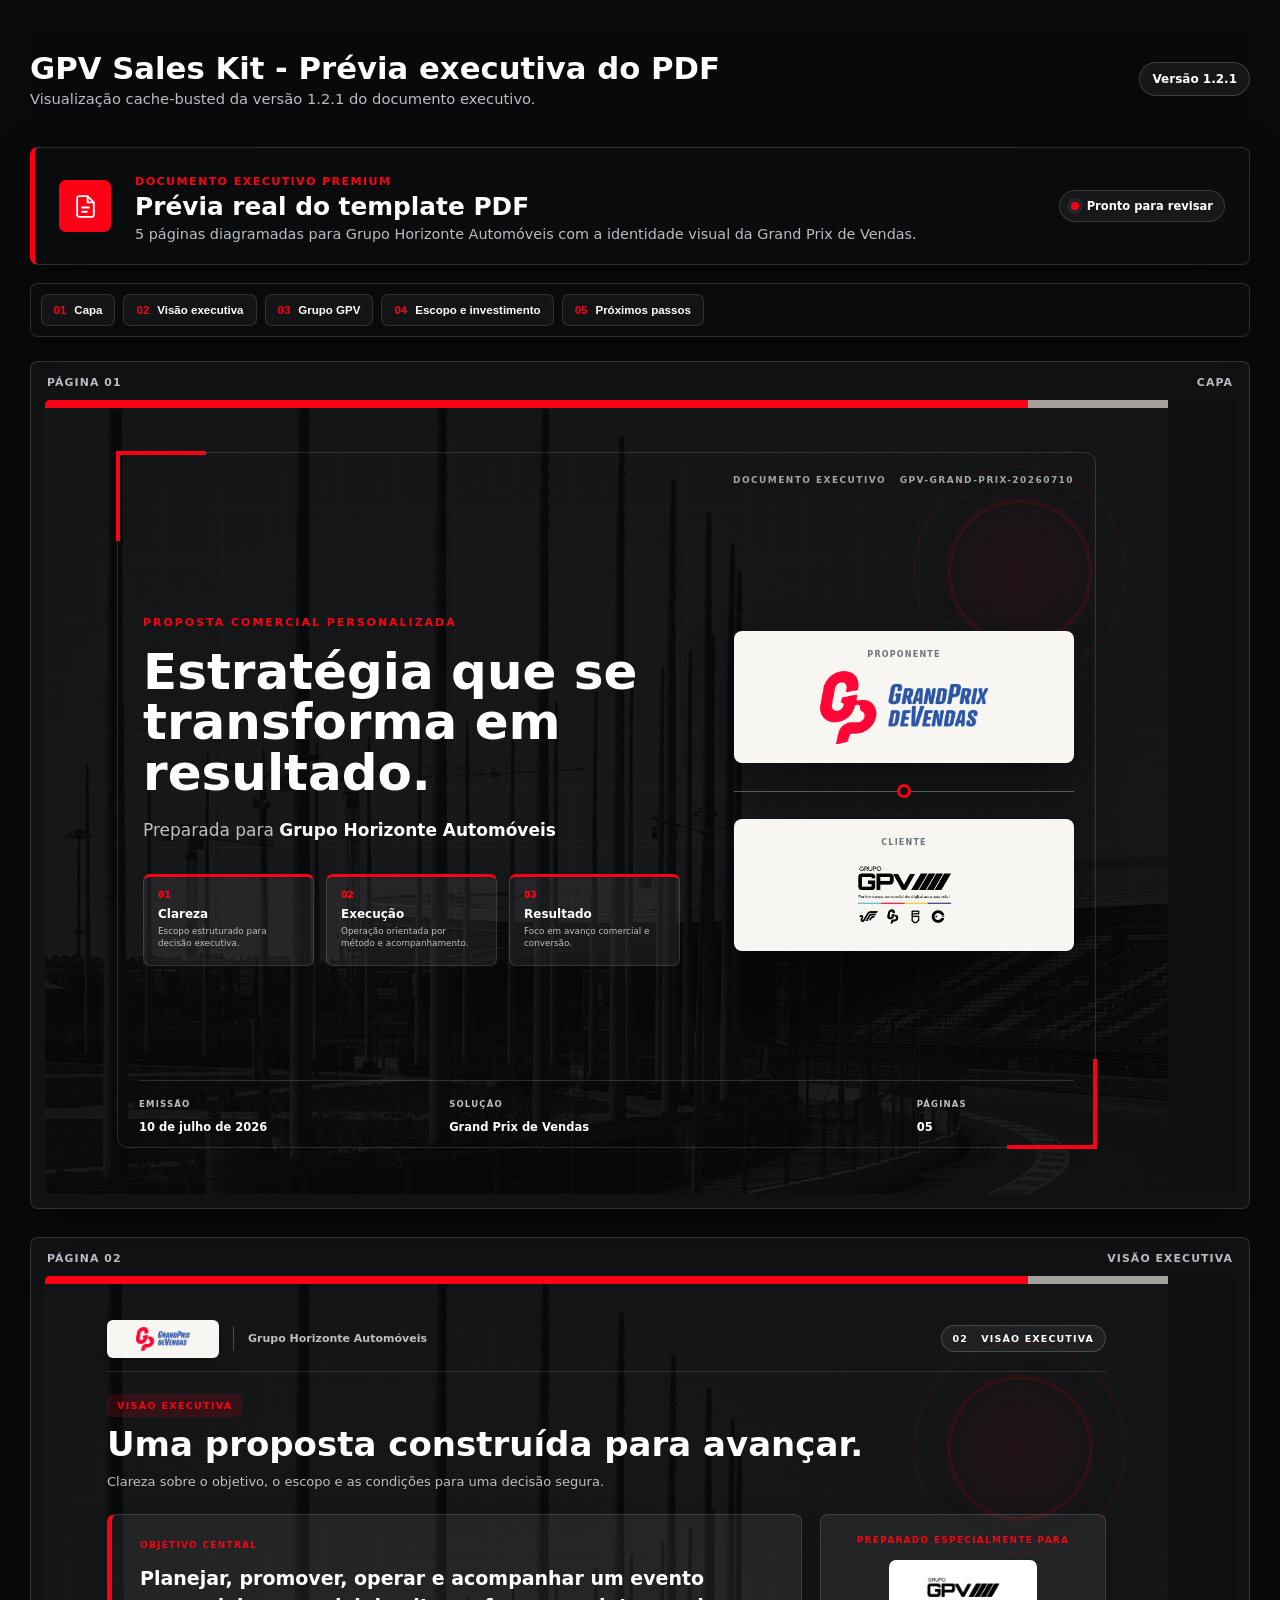
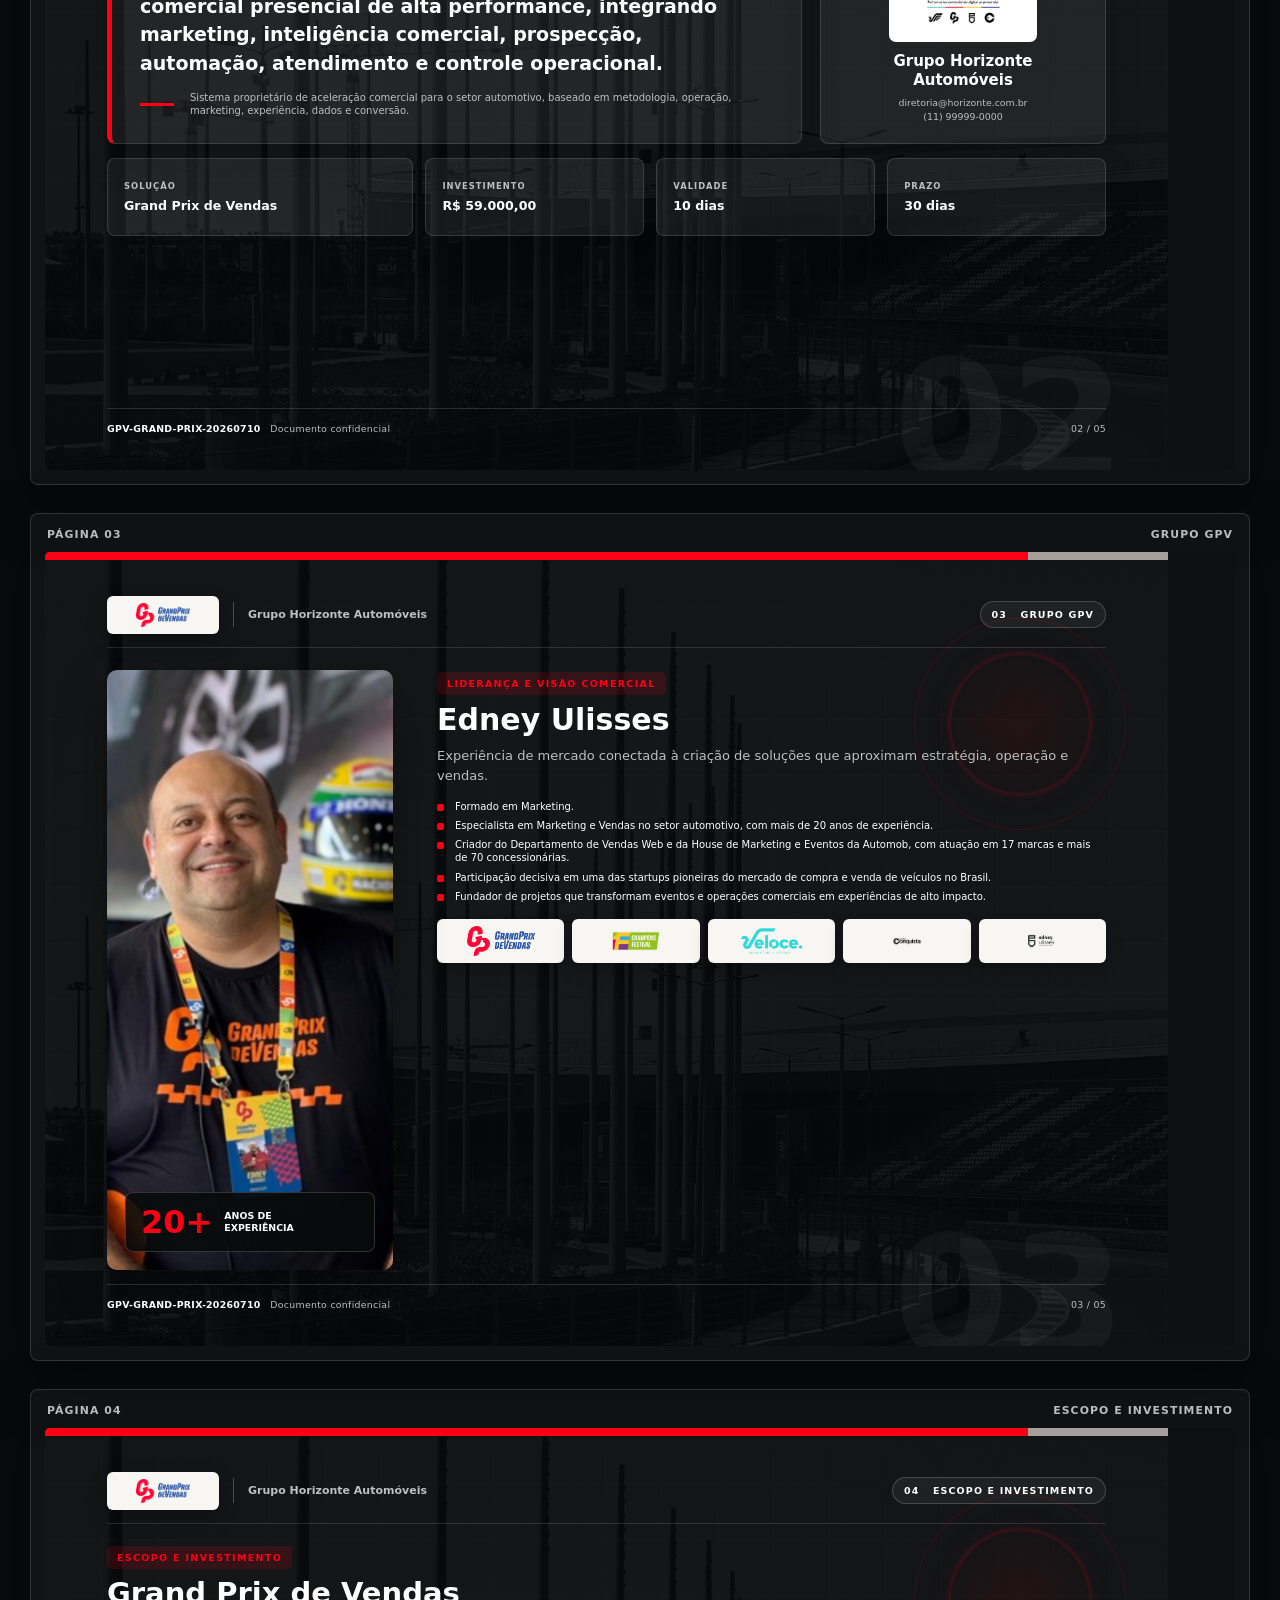
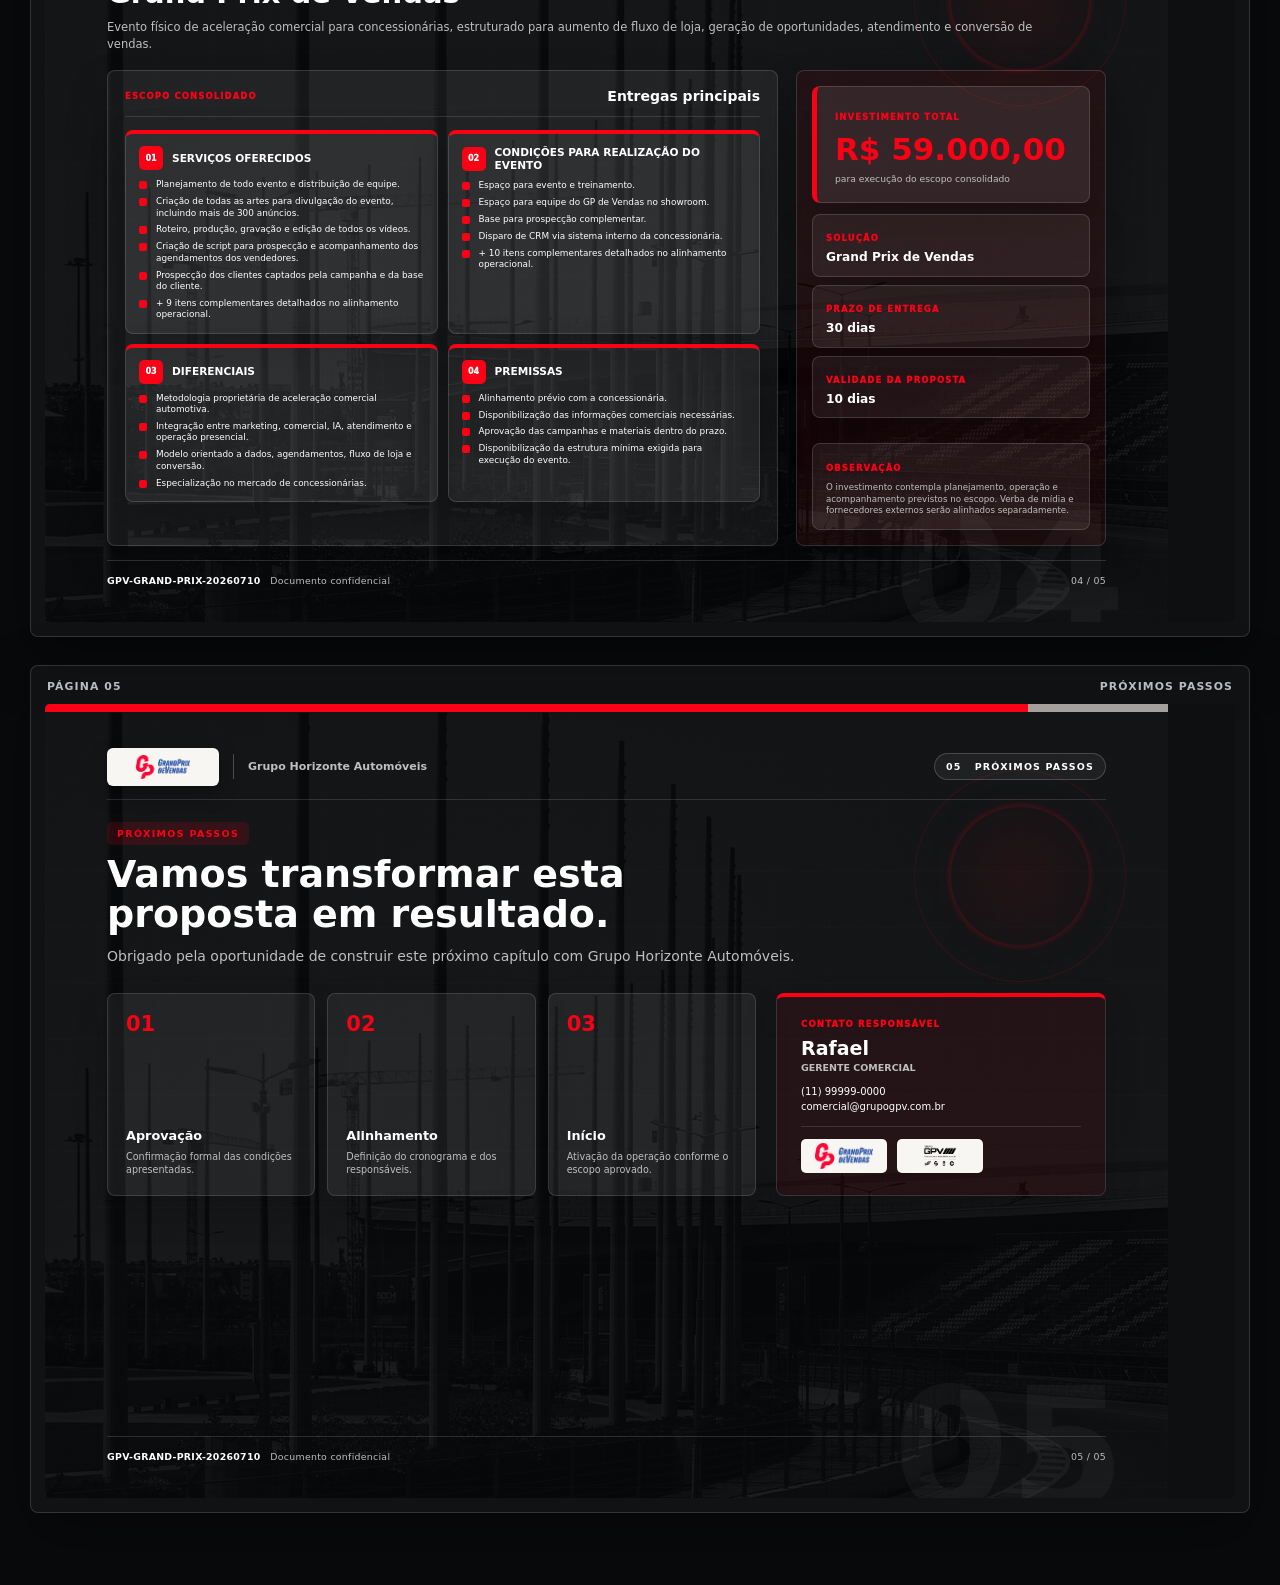
<file: preview-executive-121.html>
<!doctype html>
<html lang="pt-BR">
<head>
  <meta charset="utf-8" />
  <meta name="viewport" content="width=device-width, initial-scale=1" />
  <title>GPV Sales Kit - Prévia Executiva 1.2.1</title>
  <style>
    :root { --font-family: system-ui, -apple-system, BlinkMacSystemFont, "Segoe UI", Arial, sans-serif; --executive-border: rgba(255,255,255,.14); --color-text:#fff; --color-muted:#b9bdc1; --color-accent:#fa0115; --color-on-accent:#fff; }
    * { box-sizing: border-box; }
    html { scroll-behavior: smooth; }
    body { margin: 0; background: #090a0c; color: #fff; font-family: var(--font-family); }
    img { display:block; max-width:100%; }
    h1,h2,h3,p,ul { margin:0; padding:0; }
    ul { list-style:none; }
    .preview-shell { width:min(calc(100% - 36px),1220px); margin:0 auto; padding:32px 0 72px; }
    .preview-top { position:sticky; top:0; z-index:50; display:flex; align-items:center; justify-content:space-between; gap:24px; margin-bottom:22px; padding:18px 0; background:rgba(9,10,12,.94); backdrop-filter:blur(18px); }
    .preview-top h1 { font-size:clamp(1.35rem,2.4vw,2.1rem); }
    .preview-top p { margin-top:4px; color:#b9bdc1; font-size:.92rem; }
    .preview-chip { min-width:max-content; padding:9px 12px; border:1px solid rgba(255,255,255,.16); border-radius:999px; background:rgba(255,255,255,.06); color:#fff; font-size:.75rem; font-weight:800; }
    #pdf-template-root { position:absolute; left:-99999px; top:0; width:1123px; pointer-events:none; visibility:hidden; }
    .proposal-preview__intro { display:grid; grid-template-columns:58px minmax(0,1fr) auto; align-items:center; gap:18px; margin-bottom:28px; padding:22px 24px; border:1px solid var(--executive-border); border-left:5px solid var(--color-accent); border-radius:8px; background:rgba(10,12,14,.84); box-shadow:0 20px 50px rgba(0,0,0,.28); }
    .proposal-preview__intro-icon { width:52px; height:52px; display:flex; align-items:center; justify-content:center; border-radius:7px; background:var(--color-accent); color:var(--color-on-accent); }
    .proposal-preview__intro-icon svg { width:25px; height:25px; }
    .proposal-preview__kicker { color:var(--color-accent); font-size:.7rem; font-weight:850; letter-spacing:.12em; text-transform:uppercase; }
    .proposal-preview__intro h2 { margin-top:3px; font-size:1.55rem; }
    .proposal-preview__intro p { margin-top:5px; color:#b9bdc1; font-size:.9rem; }
    .proposal-preview__status { display:inline-flex; align-items:center; gap:8px; padding:8px 11px; border:1px solid rgba(255,255,255,.14); border-radius:999px; background:rgba(255,255,255,.055); font-size:.72rem; font-weight:750; white-space:nowrap; }
    .proposal-preview__status span { width:8px; height:8px; border-radius:50%; background:var(--color-accent); box-shadow:0 0 0 4px rgba(255,255,255,.06); }
    .proposal-preview__stack { display:grid; gap:28px; }
    .proposal-preview__sheet { padding:14px; border:1px solid var(--executive-border); border-radius:8px; background:rgba(255,255,255,.035); box-shadow:0 22px 60px rgba(0,0,0,.34); }
    .proposal-preview__sheet-heading { display:flex; align-items:center; justify-content:space-between; gap:16px; padding:0 2px 11px; color:#b9bdc1; font-size:.68rem; font-weight:800; letter-spacing:.1em; text-transform:uppercase; }
    .proposal-preview__stage { position:relative; width:100%; overflow:hidden; border-radius:5px; background:#0d0f11; }
    .proposal-preview__canvas { position:absolute; top:0; left:0; width:1123px; height:794px; transform-origin:top left; }
  </style>
  <link rel="stylesheet" href="css/pdf.css?v=1.2.1" />
  <link rel="stylesheet" href="css/executive-final-polish.css?v=1.2.1" />
</head>
<body>
  <div class="preview-shell">
    <header class="preview-top">
      <div><h1>GPV Sales Kit - Prévia executiva do PDF</h1><p>Visualização cache-busted da versão 1.2.1 do documento executivo.</p></div>
      <span class="preview-chip">Versão 1.2.1</span>
    </header>
    <div class="proposal-preview">
      <div class="proposal-preview__intro">
        <div class="proposal-preview__intro-icon" aria-hidden="true"><svg viewBox="0 0 24 24" fill="none" stroke="currentColor" stroke-width="1.8"><path d="M14 2H6a2 2 0 0 0-2 2v16a2 2 0 0 0 2 2h12a2 2 0 0 0 2-2V8z"/><path d="M14 2v6h6M8 13h8M8 17h6"/></svg></div>
        <div><span class="proposal-preview__kicker">Documento executivo premium</span><h2>Prévia real do template PDF</h2><p id="preview-description">Páginas diagramadas com a identidade visual da marca selecionada.</p></div>
        <div class="proposal-preview__status"><span></span> Pronto para revisar</div>
      </div>
      <div class="proposal-preview__stack" aria-label="Páginas da proposta"></div>
    </div>
  </div>
  <div id="pdf-template-root" class="pdf-template" aria-hidden="true"></div>
  <script type="module">
    import { buildPdfTemplate } from './js/pages/page6.js?v=1.2.1';
    import './js/executive-final-polish.js?v=1.2.1';
    const host = './';
    const ctx = {
      company: { id:'grand-prix', name:'Grand Prix de Vendas', logo:host+'assets/logos/grand-prix.png', positioning:'Sistema proprietário de aceleração comercial para o setor automotivo, baseado em metodologia, operação, marketing, experiência, dados e conversão.', theme:{ primaryColor:'#FA0115', secondaryColor:'#A5A09C', accentColor:'#FA0115', textColor:'#FFFFFF', backgroundColor:'#17191b' } },
      client: { name:'Grupo Horizonte Automóveis', phone:'(11) 99999-0000', email:'diretoria@horizonte.com.br', logoPreviewUrl:host+'assets/logos/grupo-gpv-positivo.png' },
      service: {
        selectionLabel:'Grand Prix de Vendas',
        description:'Evento físico de aceleração comercial para concessionárias, estruturado para aumento de fluxo de loja, geração de oportunidades, atendimento e conversão de vendas.',
        objective:'Planejar, promover, operar e acompanhar um evento comercial presencial de alta performance, integrando marketing, inteligência comercial, prospecção, automação, atendimento e controle operacional.',
        offeredServicesTitle:'Serviços oferecidos',
        offeredServices:['Planejamento de todo evento e distribuição de equipe.','Criação de todas as artes para divulgação do evento, incluindo mais de 300 anúncios.','Roteiro, produção, gravação e edição de todos os vídeos.','Criação de script para prospecção e acompanhamento dos agendamentos dos vendedores.','Prospecção dos clientes captados pela campanha e da base do cliente.','Setup de automação da IA de prospecção e agendamento.','Agendamento por IA e ligação.','Disparo de voz para clientes agendados.','Envio de QR Code individual e personalizado para cada cliente agendado.','Planejamento, estratégia e execução das campanhas de performance e captação dos leads.','Otimização diária de todas as campanhas de performance.','Pit Stop com toda equipe sobre o evento, estratégia e motivacional.','Controle de fluxo de loja nos dias do evento.','Equipe de recepção do evento.'],
        eventConditionsTitle:'Condições para realização do evento',
        eventConditions:['Espaço para evento e treinamento.','Espaço para equipe do GP de Vendas no showroom.','Base para prospecção complementar.','Disparo de CRM via sistema interno da concessionária.','Equipe de apoio de marketing da concessionária.','Decoração interna e externa da loja.','Fotos internas e externas da loja.','Verba de tráfego pago a combinar, depositada com antecedência para realização do evento.','Coffee break para clientes.','Recepcionistas para controle de fluxo.','Definição de datas, horários e atividades do evento.','Informações sobre produtos, promoções, condições e descontos.','Telão de LED, palco, iluminação interna, sonorização e operador.','Painel externo para identificação do evento.'],
        differentials:['Metodologia proprietária de aceleração comercial automotiva.','Integração entre marketing, comercial, IA, atendimento e operação presencial.','Modelo orientado a dados, agendamentos, fluxo de loja e conversão.','Especialização no mercado de concessionárias.'],
        premises:['Alinhamento prévio com a concessionária.','Disponibilização das informações comerciais necessárias.','Aprovação das campanhas e materiais dentro do prazo.','Disponibilização da estrutura mínima exigida para execução do evento.']
      },
      commercial: { proposalValue:{ raw:59000, formatted:'R$ 59.000,00' }, notes:'O investimento contempla planejamento, operação e acompanhamento previstos no escopo. Verba de mídia e fornecedores externos serão alinhados separadamente.', deliveryDeadline:'30 dias', proposalValidity:'10 dias', issuer:{ name:'Rafael', role:'Gerente Comercial', phone:'(11) 99999-0000', email:'comercial@grupogpv.com.br' } },
      groupBrand: { name:'Grupo GPV', logo:host+'assets/logos/grupo-gpv-negativo.png', logoPositiveReference:host+'assets/logos/grupo-gpv-positivo.png' },
      edneyAssets: { photoOne:host+'assets/images/edney/edney-institucional-01.png', photoTwo:host+'assets/images/edney/edney-institucional-02.png' },
      allBrandLogos: [['grand-prix','Grand Prix de Vendas','grand-prix.png'],['champions','Champions Festival','champions-festival.png'],['veloce','VELOCE','veloce.png'],['conquista','Projeto Conquista','projeto-conquista.png'],['edney','Edney Ulisses','edney-ulisses.png']].map(([id,name,file]) => ({ id, name, logo:host+'assets/logos/'+file })),
      createdAt:new Date('2026-07-10T12:00:00-03:00'), proposalDate:'10 de julho de 2026', proposalCode:'GPV-GRAND-PRIX-20260710'
    };
    const pdfRoot = document.getElementById('pdf-template-root');
    const stack = document.querySelector('.proposal-preview__stack');
    pdfRoot.appendChild(buildPdfTemplate(ctx));
    const render = () => {
      const pages = Array.from(pdfRoot.querySelectorAll('.pdf-page'));
      stack.innerHTML = '';
      document.getElementById('preview-description').textContent = `${pages.length} páginas diagramadas para ${ctx.client.name} com a identidade visual da ${ctx.company.name}.`;
      pages.forEach((page,index) => {
        const sheet = document.createElement('section');
        sheet.className = 'proposal-preview__sheet';
        sheet.innerHTML = `<div class="proposal-preview__sheet-heading"><span>Página ${String(index+1).padStart(2,'0')}</span><span>${page.dataset.section || 'Proposta'}</span></div><div class="proposal-preview__stage"><div class="proposal-preview__canvas"></div></div>`;
        sheet.querySelector('.proposal-preview__canvas').appendChild(page.cloneNode(true));
        stack.appendChild(sheet);
      });
      resizeSheets();
    };
    function resizeSheets(){ document.querySelectorAll('.proposal-preview__stage').forEach(stage => { const canvas = stage.querySelector('.proposal-preview__canvas'); const scale = Math.min(1, Math.max(280, stage.clientWidth) / 1123); canvas.style.transform = `scale(${scale})`; stage.style.height = `${Math.round(794 * scale)}px`; }); }
    setTimeout(render, 100);
    setTimeout(render, 600);
    window.addEventListener('resize', resizeSheets);
    document.documentElement.dataset.ready = 'true';
  </script>
</body>
</html>
</file>
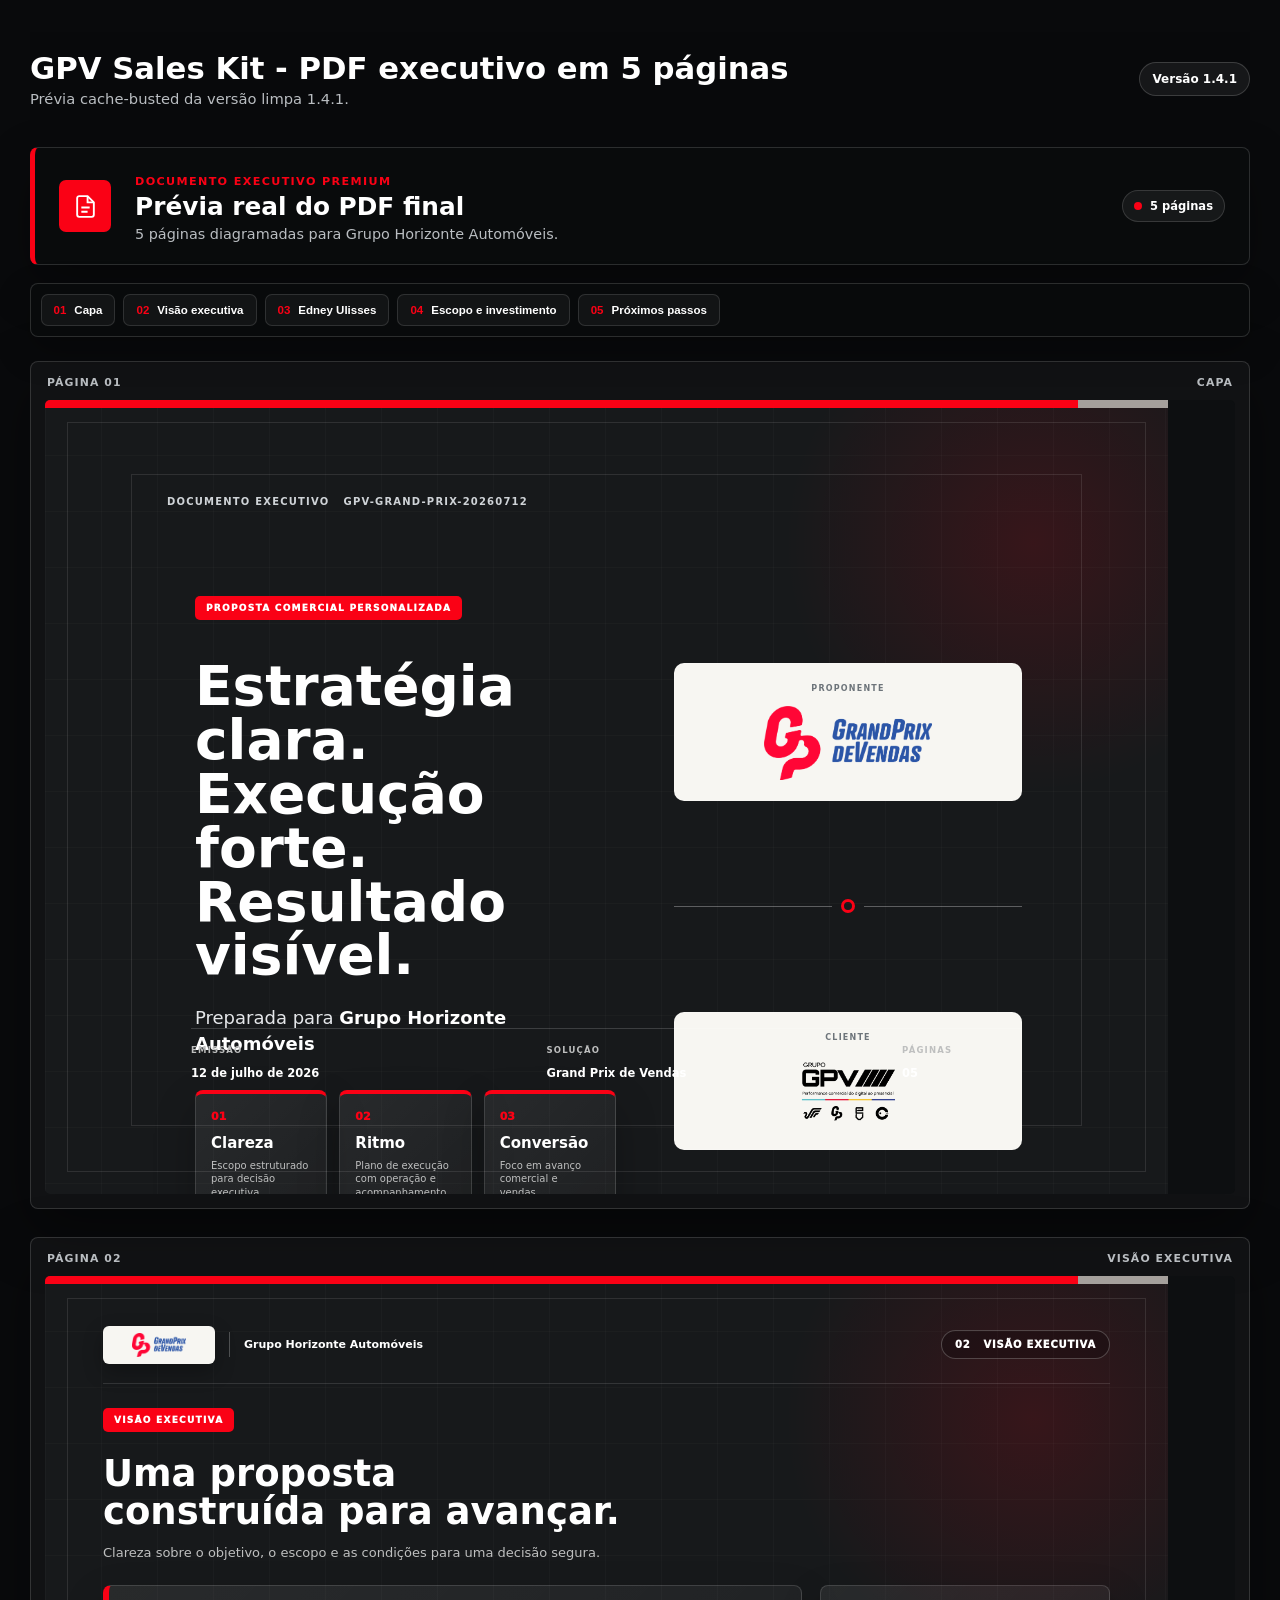
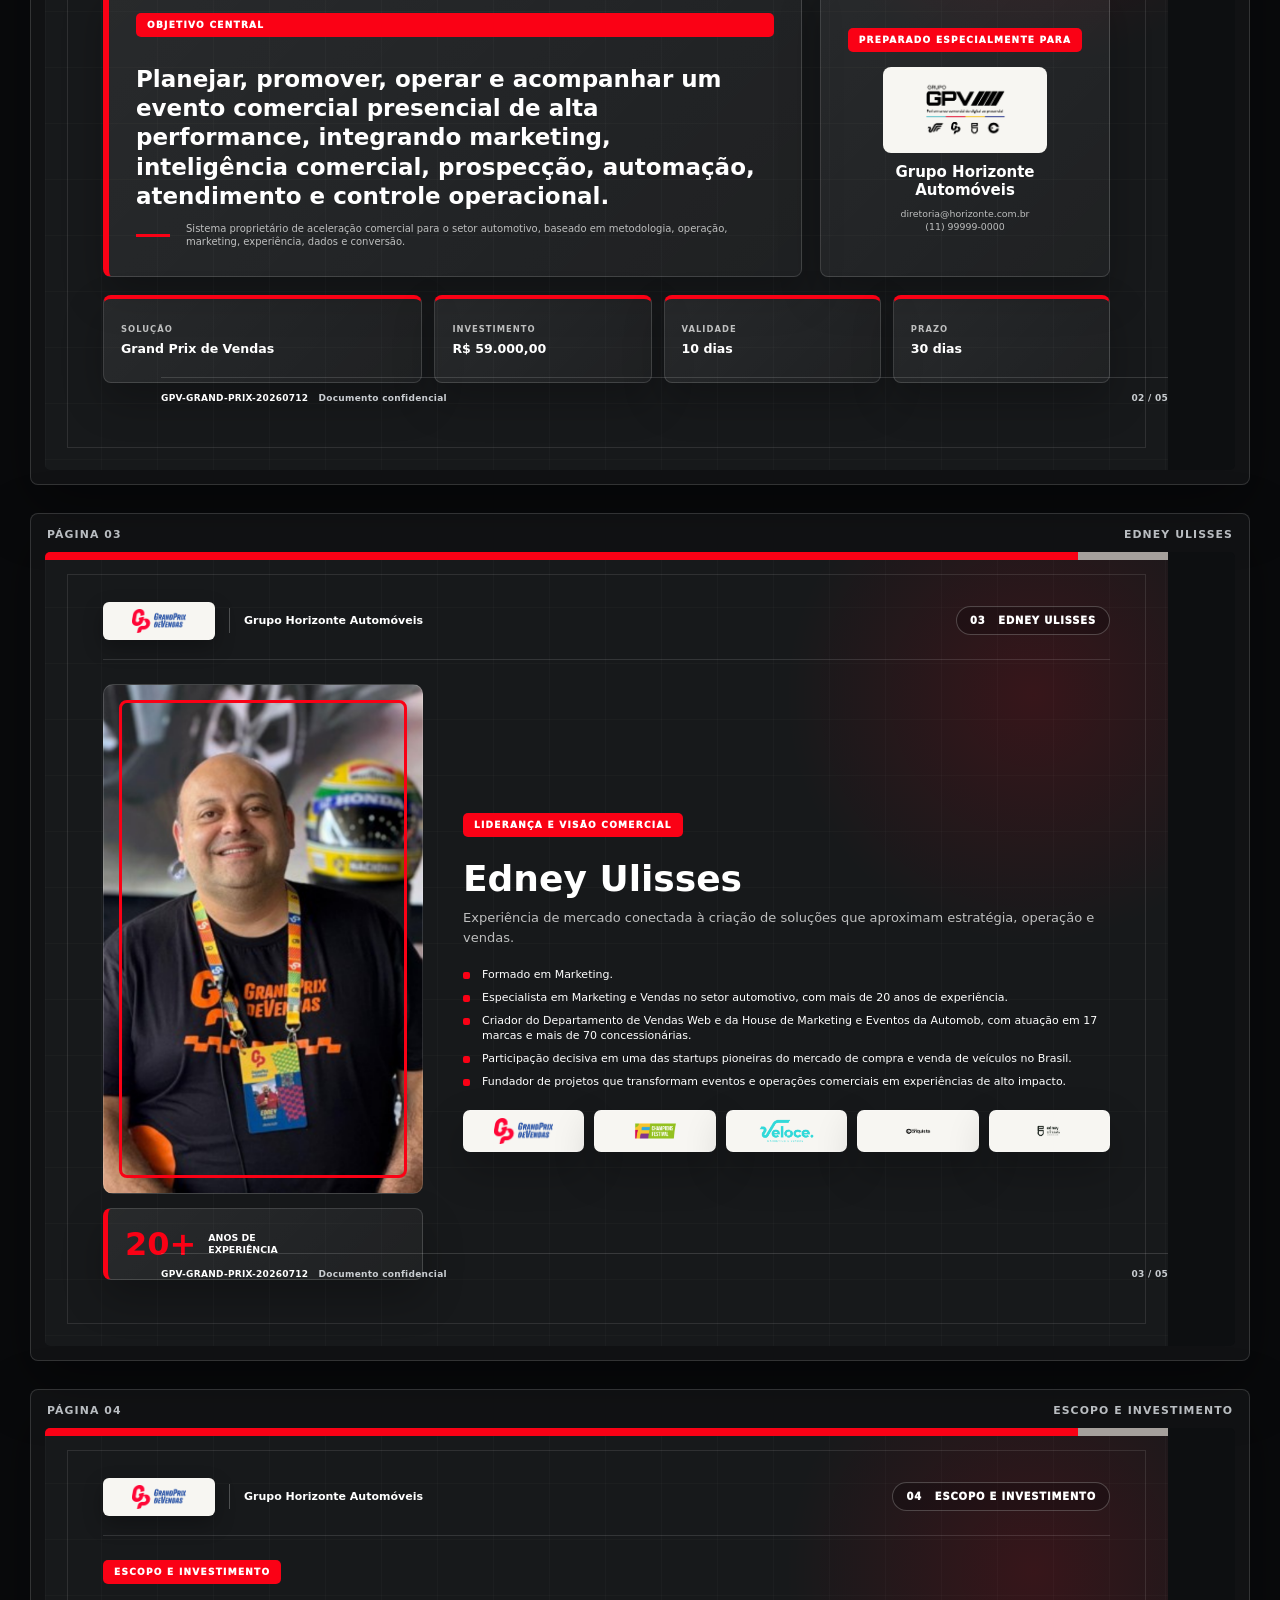
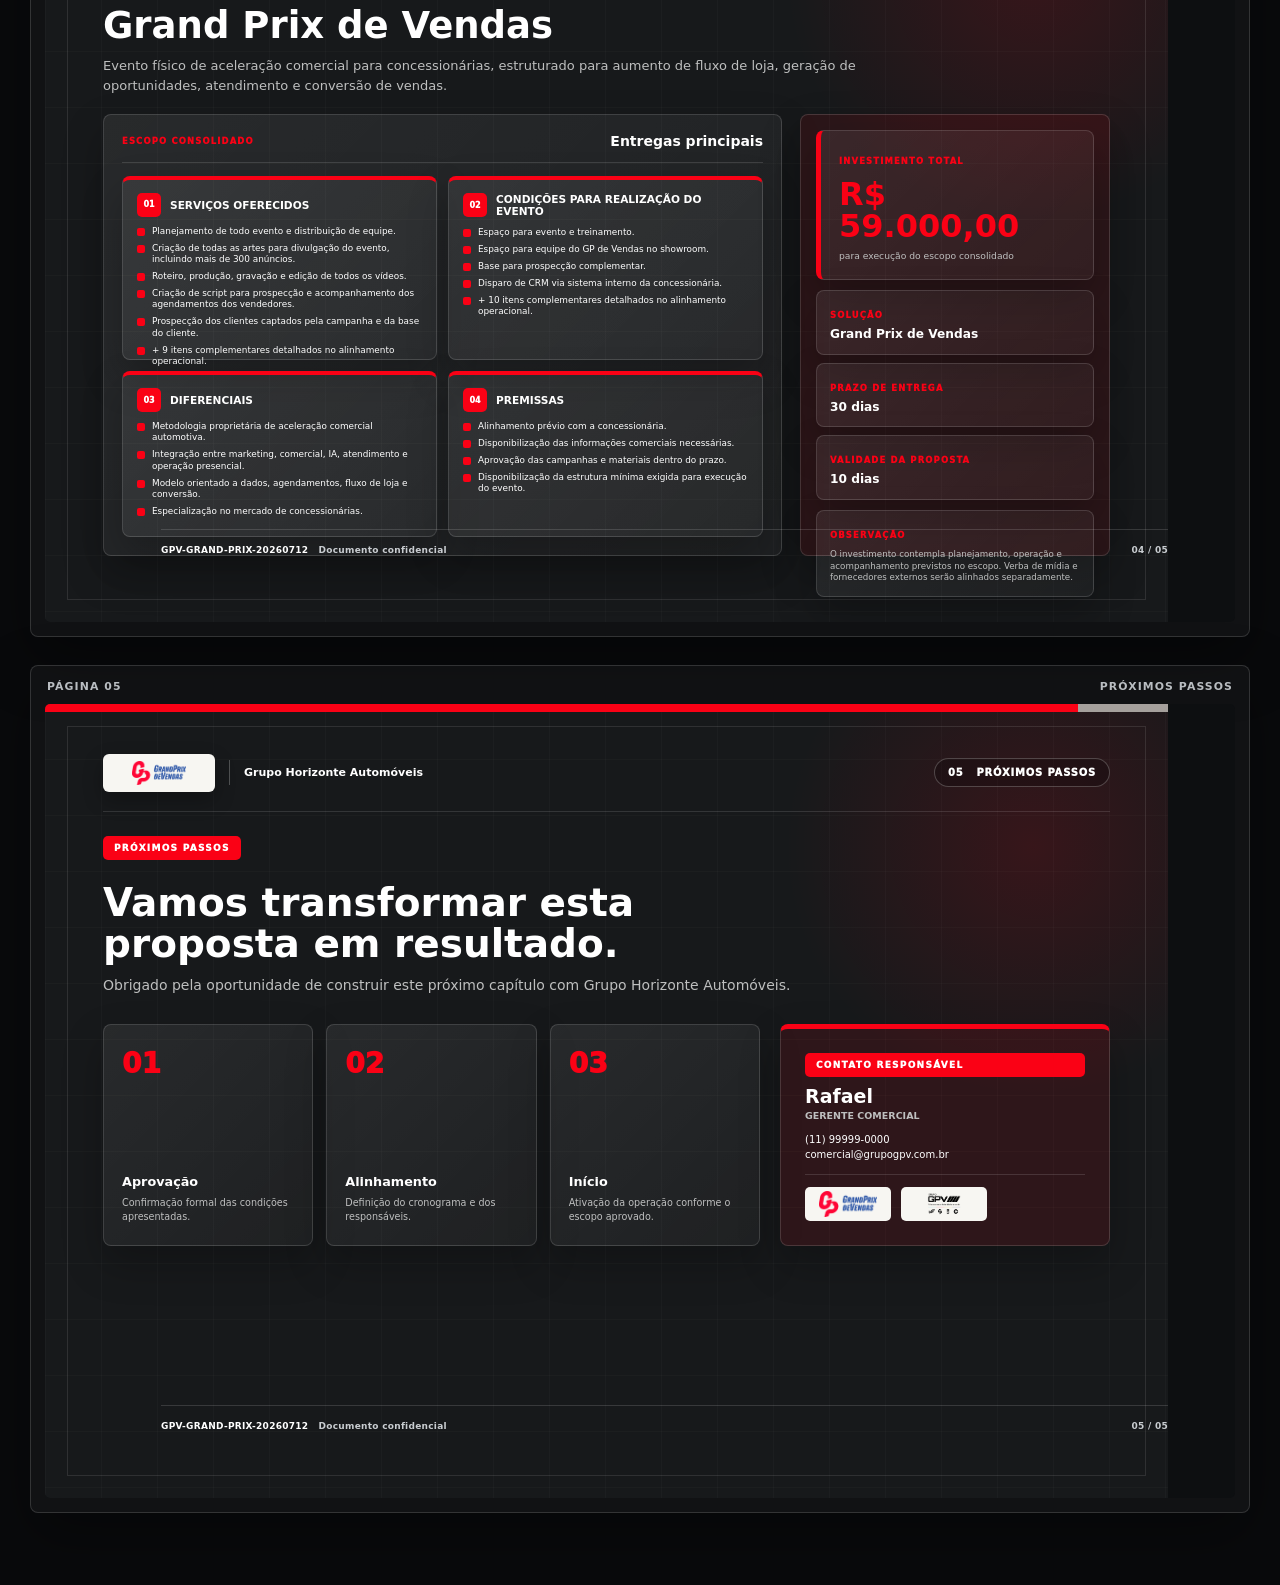
<file: preview-five-pages.html>
<!doctype html>
<html lang="pt-BR">
<head>
  <meta charset="utf-8" />
  <meta name="viewport" content="width=device-width, initial-scale=1" />
  <title>GPV Sales Kit - PDF 5 páginas</title>
  <style>
    :root { --font-family: system-ui, -apple-system, BlinkMacSystemFont, "Segoe UI", Arial, sans-serif; --executive-border: rgba(255,255,255,.14); --color-text:#fff; --color-muted:#b9bdc1; --color-accent:#fa0115; --color-on-accent:#fff; }
    * { box-sizing: border-box; }
    body { margin:0; background:#090a0c; color:#fff; font-family:var(--font-family); }
    img { display:block; max-width:100%; object-fit:contain; object-position:center; }
    h1,h2,h3,p,ul { margin:0; padding:0; }
    ul { list-style:none; }
    .preview-shell { width:min(calc(100% - 36px),1220px); margin:0 auto; padding:32px 0 72px; }
    .preview-top { position:sticky; top:0; z-index:50; display:flex; align-items:center; justify-content:space-between; gap:24px; margin-bottom:22px; padding:18px 0; background:rgba(9,10,12,.94); backdrop-filter:blur(18px); }
    .preview-top h1 { font-size:clamp(1.35rem,2.4vw,2.1rem); }
    .preview-top p { margin-top:4px; color:#b9bdc1; font-size:.92rem; }
    .preview-chip { padding:9px 12px; border:1px solid rgba(255,255,255,.16); border-radius:999px; background:rgba(255,255,255,.06); font-size:.75rem; font-weight:800; white-space:nowrap; }
    #pdf-template-root { position:absolute; left:-99999px; top:0; width:1123px; pointer-events:none; visibility:hidden; }
    .proposal-preview__intro { display:grid; grid-template-columns:58px minmax(0,1fr) auto; align-items:center; gap:18px; margin-bottom:28px; padding:22px 24px; border:1px solid var(--executive-border); border-left:5px solid var(--color-accent); border-radius:8px; background:rgba(10,12,14,.84); box-shadow:0 20px 50px rgba(0,0,0,.28); }
    .proposal-preview__intro-icon { width:52px; height:52px; display:flex; align-items:center; justify-content:center; border-radius:7px; background:var(--color-accent); color:var(--color-on-accent); }
    .proposal-preview__intro-icon svg { width:25px; height:25px; }
    .proposal-preview__kicker { color:var(--color-accent); font-size:.7rem; font-weight:850; letter-spacing:.12em; text-transform:uppercase; }
    .proposal-preview__intro h2 { margin-top:3px; font-size:1.55rem; }
    .proposal-preview__intro p { margin-top:5px; color:#b9bdc1; font-size:.9rem; }
    .proposal-preview__status { display:inline-flex; align-items:center; gap:8px; padding:8px 11px; border:1px solid rgba(255,255,255,.14); border-radius:999px; background:rgba(255,255,255,.055); font-size:.72rem; font-weight:750; white-space:nowrap; }
    .proposal-preview__status span { width:8px; height:8px; border-radius:50%; background:var(--color-accent); }
    .proposal-preview__stack { display:grid; gap:28px; }
    .proposal-preview__sheet { padding:14px; border:1px solid var(--executive-border); border-radius:8px; background:rgba(255,255,255,.035); box-shadow:0 22px 60px rgba(0,0,0,.34); }
    .proposal-preview__sheet-heading { display:flex; align-items:center; justify-content:space-between; gap:16px; padding:0 2px 11px; color:#b9bdc1; font-size:.68rem; font-weight:800; letter-spacing:.1em; text-transform:uppercase; }
    .proposal-preview__stage { position:relative; width:100%; overflow:hidden; border-radius:5px; background:#0d0f11; }
    .proposal-preview__canvas { position:absolute; top:0; left:0; width:1123px; height:794px; transform-origin:top left; }
    @media (max-width:760px){ .preview-top{align-items:flex-start; flex-direction:column;} .proposal-preview__intro{grid-template-columns:1fr;} .proposal-preview__status{justify-self:start;} }
  </style>
  <link rel="stylesheet" href="css/pdf.css?v=1.4.1" />
  <link rel="stylesheet" href="css/executive-final-polish.css?v=1.4.1" />
</head>
<body>
  <div class="preview-shell">
    <header class="preview-top">
      <div><h1>GPV Sales Kit - PDF executivo em 5 páginas</h1><p>Prévia cache-busted da versão limpa 1.4.1.</p></div>
      <span class="preview-chip">Versão 1.4.1</span>
    </header>
    <div class="proposal-preview">
      <div class="proposal-preview__intro">
        <div class="proposal-preview__intro-icon" aria-hidden="true"><svg viewBox="0 0 24 24" fill="none" stroke="currentColor" stroke-width="1.8"><path d="M14 2H6a2 2 0 0 0-2 2v16a2 2 0 0 0 2 2h12a2 2 0 0 0 2-2V8z"/><path d="M14 2v6h6M8 13h8M8 17h6"/></svg></div>
        <div><span class="proposal-preview__kicker">Documento executivo premium</span><h2>Prévia real do PDF final</h2><p id="preview-description">5 páginas com margens, elementos sólidos e escopo consolidado.</p></div>
        <div class="proposal-preview__status"><span></span> 5 páginas</div>
      </div>
      <div class="proposal-preview__stack" aria-label="Páginas da proposta"></div>
    </div>
  </div>
  <div id="pdf-template-root" class="pdf-template" aria-hidden="true"></div>
  <script type="module">
    import { buildPdfTemplate } from './js/pages/page6.js?v=1.4.1';
    import './js/executive-final-polish.js?v=1.4.1';
    import './js/executive-clean-polish.js?v=1.4.1';
    const host = './';
    const ctx = {
      company: { id:'grand-prix', name:'Grand Prix de Vendas', logo:host+'assets/logos/grand-prix.png', positioning:'Sistema proprietário de aceleração comercial para o setor automotivo, baseado em metodologia, operação, marketing, experiência, dados e conversão.', theme:{ primaryColor:'#FA0115', secondaryColor:'#A5A09C', accentColor:'#FA0115', textColor:'#FFFFFF', backgroundColor:'#17191b' } },
      client: { name:'Grupo Horizonte Automóveis', phone:'(11) 99999-0000', email:'diretoria@horizonte.com.br', logoPreviewUrl:host+'assets/logos/grupo-gpv-positivo.png' },
      service: {
        selectionLabel:'Grand Prix de Vendas',
        description:'Evento físico de aceleração comercial para concessionárias, estruturado para aumento de fluxo de loja, geração de oportunidades, atendimento e conversão de vendas.',
        objective:'Planejar, promover, operar e acompanhar um evento comercial presencial de alta performance, integrando marketing, inteligência comercial, prospecção, automação, atendimento e controle operacional.',
        offeredServicesTitle:'Serviços oferecidos',
        offeredServices:['Planejamento de todo evento e distribuição de equipe.','Criação de todas as artes para divulgação do evento, incluindo mais de 300 anúncios.','Roteiro, produção, gravação e edição de todos os vídeos.','Criação de script para prospecção e acompanhamento dos agendamentos dos vendedores.','Prospecção dos clientes captados pela campanha e da base do cliente.','Setup de automação da IA de prospecção e agendamento.','Agendamento por IA e ligação.','Disparo de voz para clientes agendados.','Envio de QR Code individual e personalizado para cada cliente agendado.','Planejamento, estratégia e execução das campanhas de performance e captação dos leads.','Otimização diária de todas as campanhas de performance.','Pit Stop com toda equipe sobre o evento, estratégia e motivacional.','Controle de fluxo de loja nos dias do evento.','Equipe de recepção do evento.'],
        eventConditionsTitle:'Condições para realização do evento',
        eventConditions:['Espaço para evento e treinamento.','Espaço para equipe do GP de Vendas no showroom.','Base para prospecção complementar.','Disparo de CRM via sistema interno da concessionária.','Equipe de apoio de marketing da concessionária.','Decoração interna e externa da loja.','Fotos internas e externas da loja.','Verba de tráfego pago a combinar, depositada com antecedência para realização do evento.','Coffee break para clientes.','Recepcionistas para controle de fluxo.','Definição de datas, horários e atividades do evento.','Informações sobre produtos, promoções, condições e descontos.','Telão de LED, palco, iluminação interna, sonorização e operador.','Painel externo para identificação do evento.'],
        differentials:['Metodologia proprietária de aceleração comercial automotiva.','Integração entre marketing, comercial, IA, atendimento e operação presencial.','Modelo orientado a dados, agendamentos, fluxo de loja e conversão.','Especialização no mercado de concessionárias.'],
        premises:['Alinhamento prévio com a concessionária.','Disponibilização das informações comerciais necessárias.','Aprovação das campanhas e materiais dentro do prazo.','Disponibilização da estrutura mínima exigida para execução do evento.']
      },
      commercial: { proposalValue:{ raw:59000, formatted:'R$ 59.000,00' }, notes:'O investimento contempla planejamento, operação e acompanhamento previstos no escopo. Verba de mídia e fornecedores externos serão alinhados separadamente.', deliveryDeadline:'30 dias', proposalValidity:'10 dias', issuer:{ name:'Rafael', role:'Gerente Comercial', phone:'(11) 99999-0000', email:'comercial@grupogpv.com.br' } },
      groupBrand: { name:'Grupo GPV', logo:host+'assets/logos/grupo-gpv-negativo.png', logoPositiveReference:host+'assets/logos/grupo-gpv-positivo.png' },
      edneyAssets: { photoOne:host+'assets/images/edney/edney-institucional-01.png', photoTwo:host+'assets/images/edney/edney-institucional-02.png' },
      allBrandLogos: [['grand-prix','Grand Prix de Vendas','grand-prix.png'],['champions','Champions Festival','champions-festival.png'],['veloce','VELOCE','veloce.png'],['conquista','Projeto Conquista','projeto-conquista.png'],['edney','Edney Ulisses','edney-ulisses.png']].map(([id,name,file]) => ({ id, name, logo:host+'assets/logos/'+file })),
      createdAt:new Date('2026-07-12T12:00:00-03:00'), proposalDate:'12 de julho de 2026', proposalCode:'GPV-GRAND-PRIX-20260712'
    };
    const pdfRoot = document.getElementById('pdf-template-root');
    const stack = document.querySelector('.proposal-preview__stack');
    pdfRoot.appendChild(buildPdfTemplate(ctx));
    function render(){
      const pages = Array.from(pdfRoot.querySelectorAll(':scope > .pdf-page'));
      stack.innerHTML = '';
      document.getElementById('preview-description').textContent = `${pages.length} páginas diagramadas para ${ctx.client.name}.`;
      pages.forEach((page,index) => {
        const sheet = document.createElement('section');
        sheet.className = 'proposal-preview__sheet';
        sheet.innerHTML = `<div class="proposal-preview__sheet-heading"><span>Página ${String(index+1).padStart(2,'0')}</span><span>${page.dataset.section || 'Proposta'}</span></div><div class="proposal-preview__stage"><div class="proposal-preview__canvas"></div></div>`;
        sheet.querySelector('.proposal-preview__canvas').appendChild(page.cloneNode(true));
        stack.appendChild(sheet);
      });
      resizeSheets();
    }
    function resizeSheets(){ document.querySelectorAll('.proposal-preview__stage').forEach(stage => { const canvas = stage.querySelector('.proposal-preview__canvas'); const scale = Math.min(1, Math.max(280, stage.clientWidth) / 1123); canvas.style.transform = `scale(${scale})`; stage.style.height = `${Math.round(794 * scale)}px`; }); }
    setTimeout(render, 100);
    setTimeout(render, 700);
    window.addEventListener('resize', resizeSheets);
  </script>
</body>
</html>
</file>
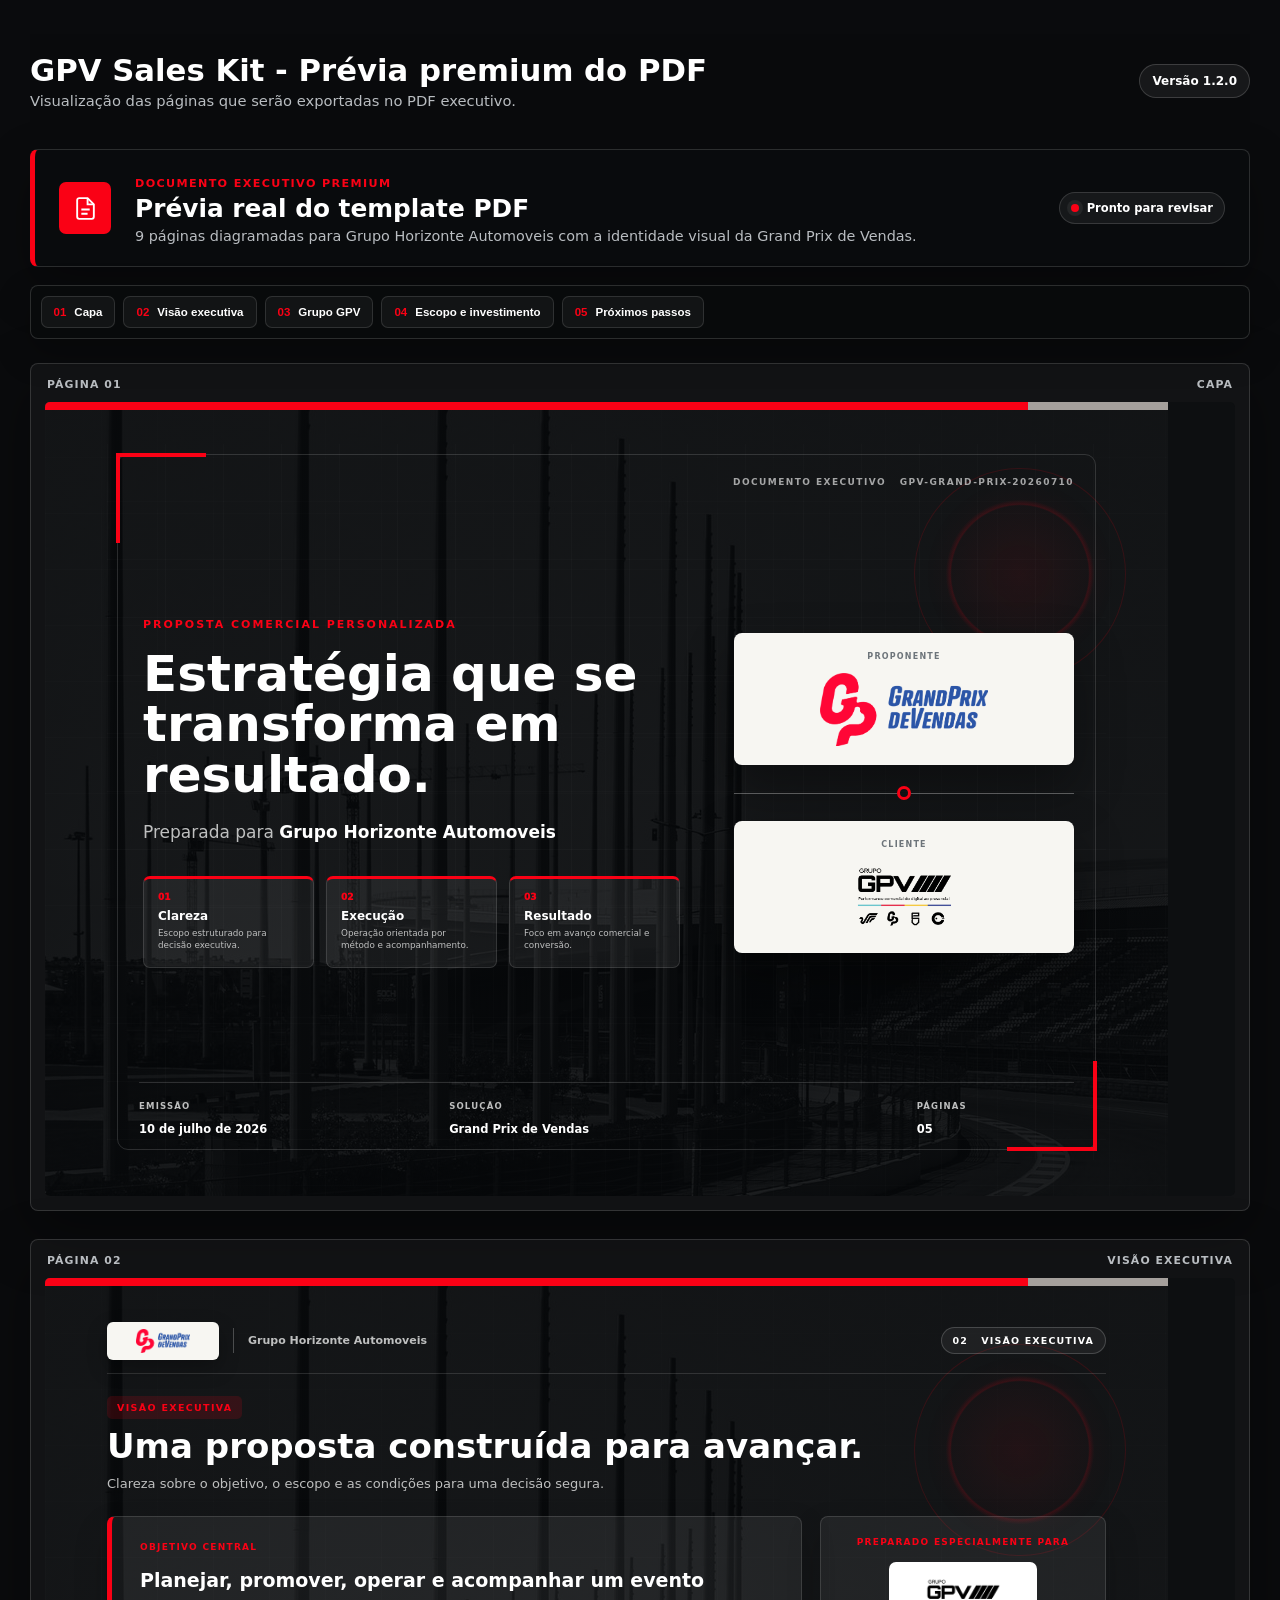
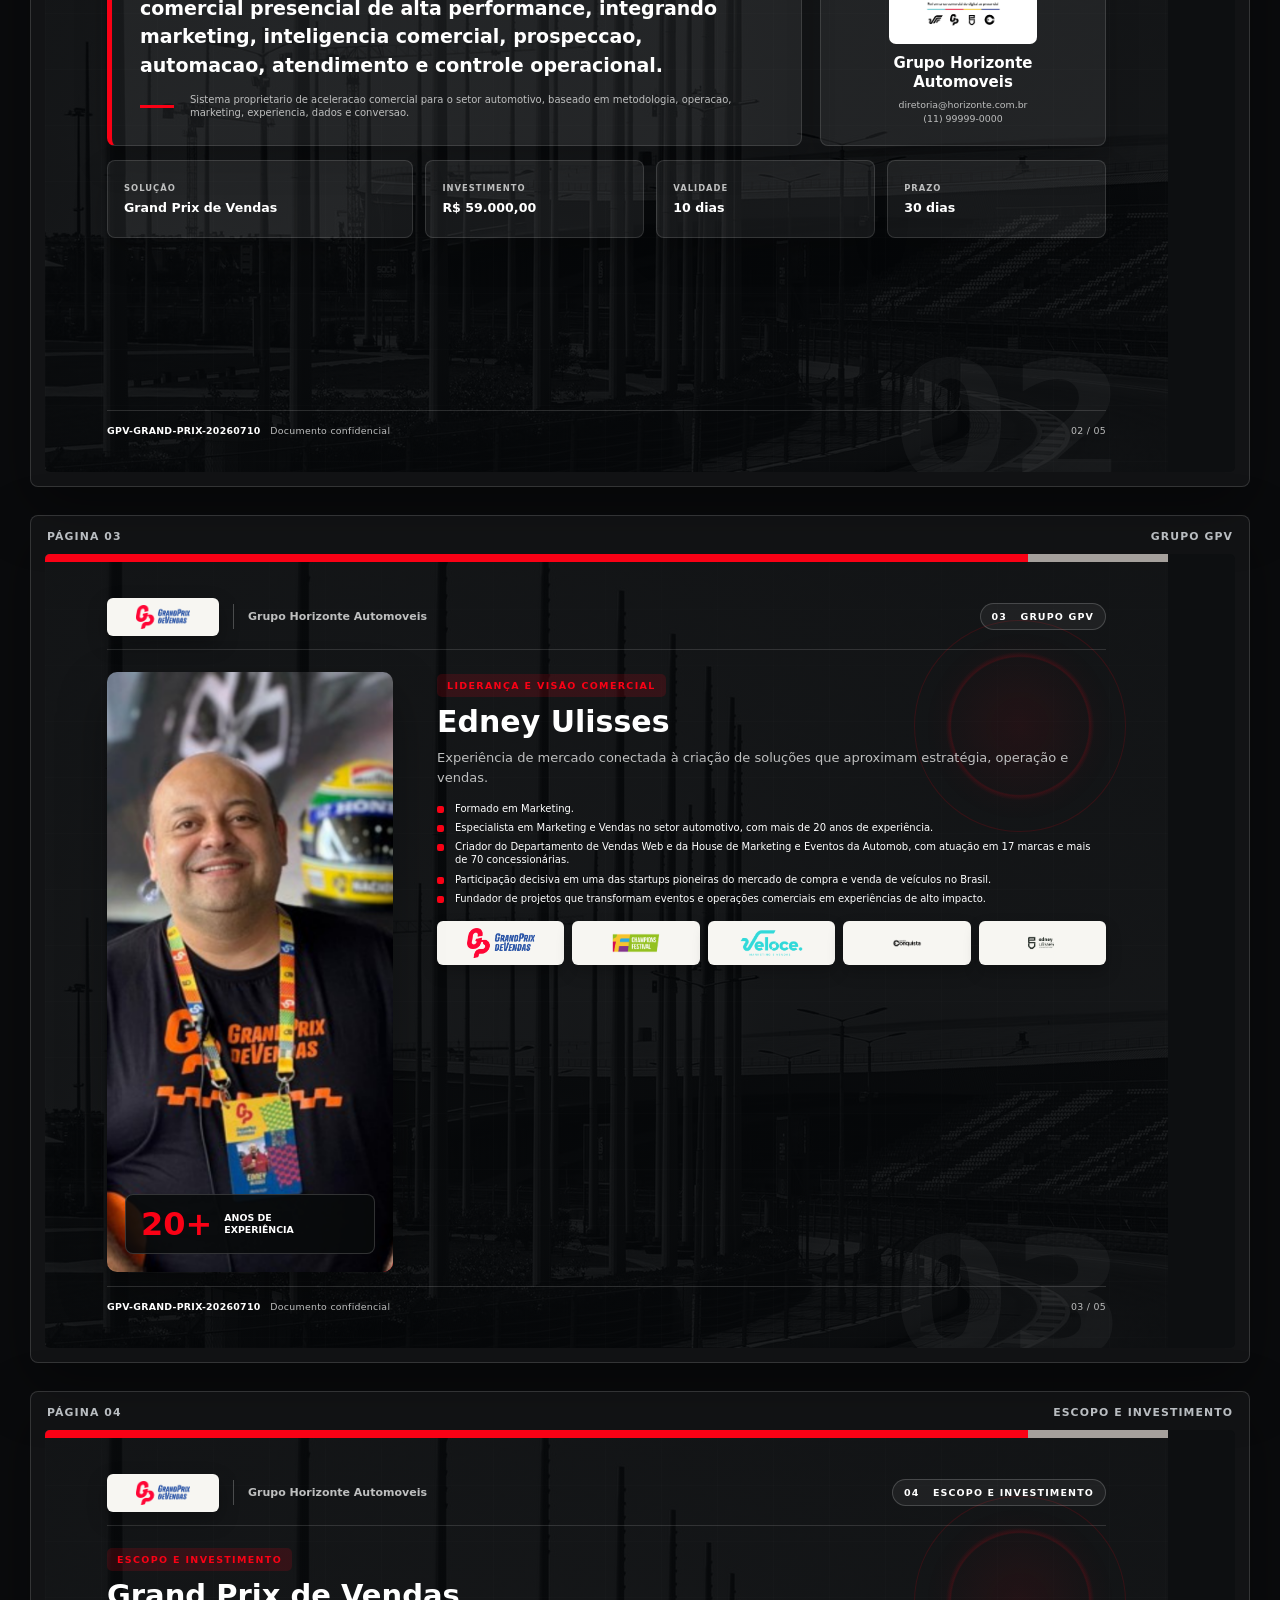
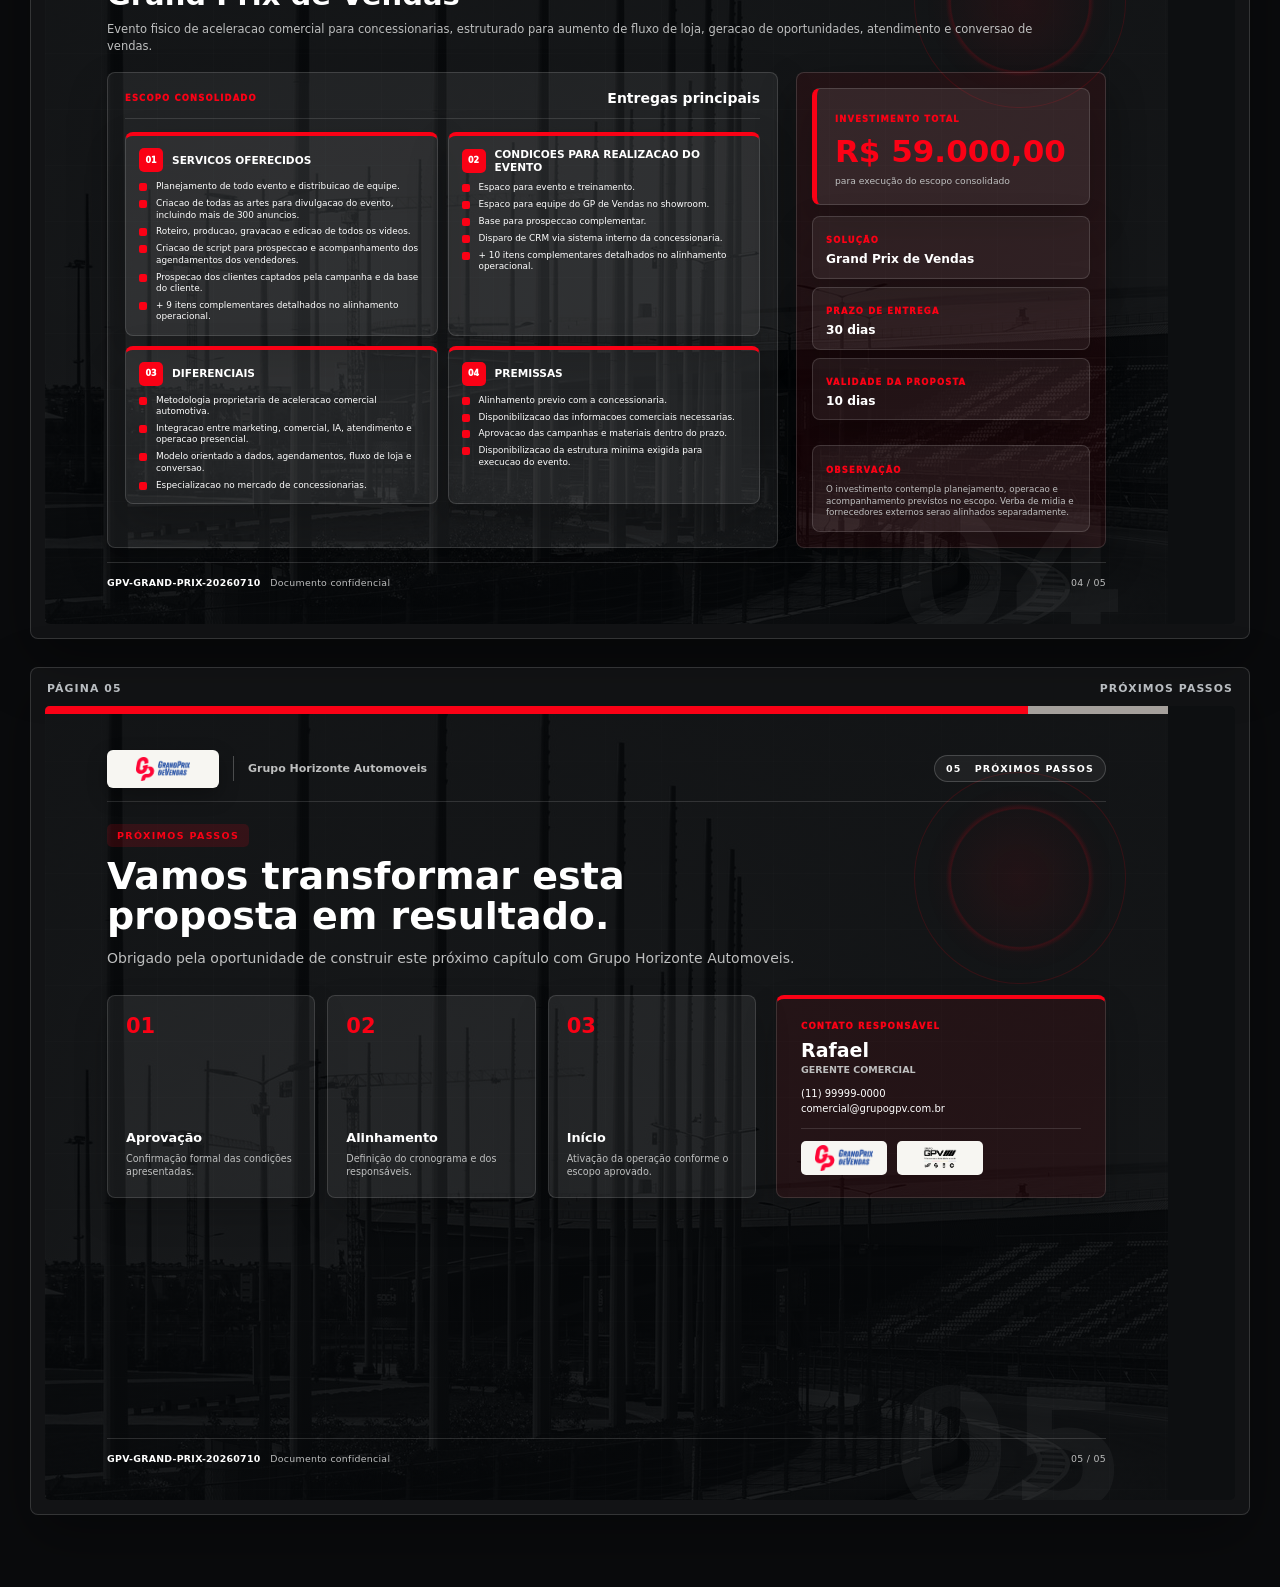
<file: preview-premium.html>
<!doctype html>
<html lang="pt-BR">
<head>
  <meta charset="utf-8" />
  <meta name="viewport" content="width=device-width, initial-scale=1" />
  <title>GPV Sales Kit - Prévia Premium PDF</title>
  <style>
    :root {
      --font-family: system-ui, -apple-system, BlinkMacSystemFont, "Segoe UI", Arial, sans-serif;
      --executive-border: rgba(255, 255, 255, 0.14);
      --color-text: #fff;
      --color-muted: #b9bdc1;
      --color-accent: #fa0115;
      --color-on-accent: #fff;
    }
    * { box-sizing: border-box; }
    html { scroll-behavior: smooth; }
    body { margin: 0; background: #0a0b0d; color: #fff; font-family: var(--font-family); }
    img { display: block; max-width: 100%; }
    h1, h2, h3, p, ul { margin: 0; padding: 0; }
    ul { list-style: none; }
    .preview-shell { width: min(calc(100% - 36px), 1220px); margin: 0 auto; padding: 34px 0 72px; }
    .preview-top { position: sticky; top: 0; z-index: 50; display: flex; align-items: center; justify-content: space-between; gap: 24px; margin-bottom: 22px; padding: 18px 0; background: rgba(10, 11, 13, 0.94); backdrop-filter: blur(18px); }
    .preview-top h1 { font-size: clamp(1.35rem, 2.4vw, 2.1rem); }
    .preview-top p { margin-top: 4px; color: #b9bdc1; font-size: 0.92rem; }
    .preview-chip { min-width: max-content; padding: 9px 12px; border: 1px solid rgba(255,255,255,0.16); border-radius: 999px; background: rgba(255,255,255,0.06); color: #fff; font-size: 0.75rem; font-weight: 800; }
    #pdf-template-root { position: absolute; left: -99999px; top: 0; width: 1123px; pointer-events: none; visibility: hidden; }
    .proposal-preview__intro { display: grid; grid-template-columns: 58px minmax(0, 1fr) auto; align-items: center; gap: 18px; margin-bottom: 28px; padding: 22px 24px; border: 1px solid var(--executive-border); border-left: 5px solid var(--color-accent); border-radius: 8px; background: rgba(10, 12, 14, 0.84); box-shadow: 0 20px 50px rgba(0,0,0,0.28); }
    .proposal-preview__intro-icon { width: 52px; height: 52px; display: flex; align-items: center; justify-content: center; border-radius: 7px; background: var(--color-accent); color: var(--color-on-accent); }
    .proposal-preview__intro-icon svg { width: 25px; height: 25px; }
    .proposal-preview__kicker { color: var(--color-accent); font-size: 0.7rem; font-weight: 850; letter-spacing: 0.12em; text-transform: uppercase; }
    .proposal-preview__intro h2 { margin-top: 3px; font-size: 1.55rem; }
    .proposal-preview__intro p { margin-top: 5px; color: #b9bdc1; font-size: 0.9rem; }
    .proposal-preview__status { display: inline-flex; align-items: center; gap: 8px; padding: 8px 11px; border: 1px solid rgba(255,255,255,0.14); border-radius: 999px; background: rgba(255,255,255,0.055); font-size: 0.72rem; font-weight: 750; white-space: nowrap; }
    .proposal-preview__status span { width: 8px; height: 8px; border-radius: 50%; background: var(--color-accent); box-shadow: 0 0 0 4px rgba(255,255,255,0.06); }
    .proposal-preview__stack { display: grid; gap: 28px; }
    .proposal-preview__sheet { padding: 14px; border: 1px solid var(--executive-border); border-radius: 8px; background: rgba(255,255,255,0.035); box-shadow: 0 22px 60px rgba(0,0,0,0.34); }
    .proposal-preview__sheet-heading { display: flex; align-items: center; justify-content: space-between; gap: 16px; padding: 0 2px 11px; color: #b9bdc1; font-size: 0.68rem; font-weight: 800; letter-spacing: 0.1em; text-transform: uppercase; }
    .proposal-preview__stage { position: relative; width: 100%; overflow: hidden; border-radius: 5px; background: #0d0f11; }
    .proposal-preview__canvas { position: absolute; top: 0; left: 0; width: 1123px; height: 794px; transform-origin: top left; }
  </style>
  <link rel="stylesheet" href="css/pdf.css?v=1.2.0" />
  <link rel="stylesheet" href="css/executive-final-polish.css?v=1.2.0" />
</head>
<body>
  <div class="preview-shell">
    <header class="preview-top">
      <div>
        <h1>GPV Sales Kit - Prévia premium do PDF</h1>
        <p>Visualização das páginas que serão exportadas no PDF executivo.</p>
      </div>
      <span class="preview-chip">Versão 1.2.0</span>
    </header>
    <div class="proposal-preview">
      <div class="proposal-preview__intro">
        <div class="proposal-preview__intro-icon" aria-hidden="true"><svg viewBox="0 0 24 24" fill="none" stroke="currentColor" stroke-width="1.8"><path d="M14 2H6a2 2 0 0 0-2 2v16a2 2 0 0 0 2 2h12a2 2 0 0 0 2-2V8z"/><path d="M14 2v6h6M8 13h8M8 17h6"/></svg></div>
        <div><span class="proposal-preview__kicker">Documento executivo premium</span><h2>Prévia real do template PDF</h2><p id="preview-description">Páginas diagramadas com a identidade visual da marca selecionada.</p></div>
        <div class="proposal-preview__status"><span></span> Pronto para revisar</div>
      </div>
      <div class="proposal-preview__stack" aria-label="Páginas da proposta"></div>
    </div>
  </div>
  <div id="pdf-template-root" class="pdf-template" aria-hidden="true"></div>
  <script type="module">
    import { buildPdfTemplate } from './js/pages/page6.js?v=1.2.0';
    import './js/executive-final-polish.js?v=1.2.0';
    const host = './';
    const ctx = {
      company: { id: 'grand-prix', name: 'Grand Prix de Vendas', logo: host + 'assets/logos/grand-prix.png', positioning: 'Sistema proprietario de aceleracao comercial para o setor automotivo, baseado em metodologia, operacao, marketing, experiencia, dados e conversao.', theme: { primaryColor: '#FA0115', secondaryColor: '#A5A09C', accentColor: '#FA0115', textColor: '#FFFFFF', backgroundColor: '#17191b' } },
      client: { name: 'Grupo Horizonte Automoveis', phone: '(11) 99999-0000', email: 'diretoria@horizonte.com.br', logoPreviewUrl: host + 'assets/logos/grupo-gpv-positivo.png' },
      service: {
        selectionLabel: 'Grand Prix de Vendas',
        description: 'Evento fisico de aceleracao comercial para concessionarias, estruturado para aumento de fluxo de loja, geracao de oportunidades, atendimento e conversao de vendas.',
        objective: 'Planejar, promover, operar e acompanhar um evento comercial presencial de alta performance, integrando marketing, inteligencia comercial, prospeccao, automacao, atendimento e controle operacional.',
        offeredServicesTitle: 'Servicos oferecidos',
        offeredServices: ['Planejamento de todo evento e distribuicao de equipe.', 'Criacao de todas as artes para divulgacao do evento, incluindo mais de 300 anuncios.', 'Roteiro, producao, gravacao e edicao de todos os videos.', 'Criacao de script para prospeccao e acompanhamento dos agendamentos dos vendedores.', 'Prospecao dos clientes captados pela campanha e da base do cliente.', 'Setup de automacao da IA de prospeccao e agendamento.', 'Agendamento por IA e ligacao.', 'Disparo de voz para clientes agendados.', 'Envio de QR Code individual e personalizado para cada cliente agendado.', 'Planejamento, estrategia e execucao das campanhas de performance e captacao dos leads.', 'Otimizacao diaria de todas as campanhas de performance.', 'Pit Stop com toda equipe sobre o evento, estrategia e motivacional.', 'Controle de fluxo de loja nos dias do evento.', 'Equipe de recepcao do evento.'],
        eventConditionsTitle: 'Condicoes para realizacao do evento',
        eventConditions: ['Espaco para evento e treinamento.', 'Espaco para equipe do GP de Vendas no showroom.', 'Base para prospeccao complementar.', 'Disparo de CRM via sistema interno da concessionaria.', 'Equipe de apoio de marketing da concessionaria.', 'Decoracao interna e externa da loja.', 'Fotos internas e externas da loja.', 'Verba de trafego pago a combinar, depositada com antecedencia para realizacao do evento.', 'Coffee break para clientes.', 'Recepcionistas para controle de fluxo.', 'Definicao de datas, horarios e atividades do evento.', 'Informacoes sobre produtos, promocoes, condicoes e descontos.', 'Telao de LED, palco, iluminacao interna, sonorizacao e operador.', 'Painel externo para identificacao do evento.'],
        differentials: ['Metodologia proprietaria de aceleracao comercial automotiva.', 'Integracao entre marketing, comercial, IA, atendimento e operacao presencial.', 'Modelo orientado a dados, agendamentos, fluxo de loja e conversao.', 'Especializacao no mercado de concessionarias.'],
        premises: ['Alinhamento previo com a concessionaria.', 'Disponibilizacao das informacoes comerciais necessarias.', 'Aprovacao das campanhas e materiais dentro do prazo.', 'Disponibilizacao da estrutura minima exigida para execucao do evento.']
      },
      commercial: { proposalValue: { raw: 59000, formatted: 'R$ 59.000,00' }, notes: 'O investimento contempla planejamento, operacao e acompanhamento previstos no escopo. Verba de midia e fornecedores externos serao alinhados separadamente.', deliveryDeadline: '30 dias', proposalValidity: '10 dias', issuer: { name: 'Rafael', role: 'Gerente Comercial', phone: '(11) 99999-0000', email: 'comercial@grupogpv.com.br' } },
      groupBrand: { name: 'Grupo GPV', logo: host + 'assets/logos/grupo-gpv-negativo.png', logoPositiveReference: host + 'assets/logos/grupo-gpv-positivo.png' },
      edneyAssets: { photoOne: host + 'assets/images/edney/edney-institucional-01.png', photoTwo: host + 'assets/images/edney/edney-institucional-02.png' },
      allBrandLogos: [['grand-prix','Grand Prix de Vendas','grand-prix.png'],['champions','Champions Festival','champions-festival.png'],['veloce','VELOCE','veloce.png'],['conquista','Projeto Conquista','projeto-conquista.png'],['edney','Edney Ulisses','edney-ulisses.png']].map(([id, name, file]) => ({ id, name, logo: host + 'assets/logos/' + file })),
      createdAt: new Date('2026-07-10T12:00:00-03:00'), proposalDate: '10 de julho de 2026', proposalCode: 'GPV-GRAND-PRIX-20260710'
    };
    const pdfRoot = document.getElementById('pdf-template-root');
    const stack = document.querySelector('.proposal-preview__stack');
    pdfRoot.appendChild(buildPdfTemplate(ctx));
    const pages = Array.from(pdfRoot.querySelectorAll('.pdf-page'));
    document.getElementById('preview-description').textContent = `${pages.length} páginas diagramadas para ${ctx.client.name} com a identidade visual da ${ctx.company.name}.`;
    pages.forEach((page, index) => {
      const sheet = document.createElement('section');
      sheet.className = 'proposal-preview__sheet';
      sheet.innerHTML = `<div class="proposal-preview__sheet-heading"><span>Página ${String(index + 1).padStart(2, '0')}</span><span>${page.dataset.section || 'Proposta'}</span></div><div class="proposal-preview__stage"><div class="proposal-preview__canvas"></div></div>`;
      sheet.querySelector('.proposal-preview__canvas').appendChild(page.cloneNode(true));
      stack.appendChild(sheet);
    });
    function resizeSheets() { document.querySelectorAll('.proposal-preview__stage').forEach((stage) => { const canvas = stage.querySelector('.proposal-preview__canvas'); const scale = Math.min(1, Math.max(280, stage.clientWidth) / 1123); canvas.style.transform = `scale(${scale})`; stage.style.height = `${Math.round(794 * scale)}px`; }); }
    resizeSheets(); window.addEventListener('resize', resizeSheets); document.documentElement.dataset.ready = 'true';
  </script>
</body>
</html>
</file>
<file: css/pdf.css>
/* GPV Sales Kit - template executivo dedicado para PDF A4 landscape (1123 x 794 px). */

.pdf-template {
  font-family: var(--font-family);
}

.pdf-page {
  position: relative;
  width: 1123px;
  height: 794px;
  overflow: hidden;
  display: flex;
  flex-direction: column;
  padding: 34px 64px 28px;
  color: var(--pdf-text, #fff);
  background-color: var(--pdf-bg, #151719);
  background-repeat: no-repeat;
  background-position: center;
  background-size: cover;
  page-break-after: always;
  break-after: page;
}

.pdf-page::before {
  content: "";
  position: absolute;
  inset: 0;
  z-index: 0;
  pointer-events: none;
  background-image:
    linear-gradient(90deg, rgba(255, 255, 255, 0.028) 1px, transparent 1px),
    linear-gradient(0deg, rgba(255, 255, 255, 0.022) 1px, transparent 1px);
  background-size: 48px 48px;
}

.pdf-page::after {
  content: "";
  position: absolute;
  z-index: 0;
  top: -250px;
  right: -250px;
  width: 560px;
  height: 1040px;
  transform: rotate(18deg);
  background: linear-gradient(180deg, var(--pdf-accent-soft, rgba(91, 191, 200, 0.14)), transparent 72%);
  border-left: 1px solid var(--pdf-accent-soft, rgba(91, 191, 200, 0.14));
  pointer-events: none;
}

.pdf-page:last-child {
  page-break-after: auto;
  break-after: auto;
}

.pdf-page__brandbar {
  position: absolute;
  z-index: 4;
  top: 0;
  left: 0;
  right: 0;
  height: 7px;
  display: grid;
  grid-template-columns: 2fr 1fr 0.55fr;
}

.pdf-page__brandbar span:nth-child(1) { background: var(--pdf-accent, #5bbfc8); }
.pdf-page__brandbar span:nth-child(2) { background: var(--pdf-primary, #252324); }
.pdf-page__brandbar span:nth-child(3) { background: var(--pdf-secondary, #a5a09c); }

.pdf-topmark,
.pdf-page__body,
.pdf-footer {
  position: relative;
  z-index: 2;
}

.pdf-topmark {
  flex: 0 0 56px;
  display: flex;
  align-items: center;
  justify-content: space-between;
  gap: 24px;
  padding-bottom: 14px;
  border-bottom: 1px solid rgba(255, 255, 255, 0.16);
}

.pdf-topmark__brand {
  display: flex;
  align-items: center;
  gap: 14px;
  min-width: 0;
}

.pdf-topmark__logo {
  width: 118px;
  height: 42px;
  object-fit: contain;
  background: #f7f6f2;
  padding: 7px 10px;
  border-radius: 7px;
  box-shadow: 0 8px 20px rgba(0, 0, 0, 0.28);
}

.pdf-topmark__rule {
  width: 1px;
  height: 25px;
  background: rgba(255, 255, 255, 0.24);
}

.pdf-topmark__client {
  max-width: 360px;
  overflow: hidden;
  text-overflow: ellipsis;
  white-space: nowrap;
  color: var(--pdf-muted, #b9bdc1);
  font-size: 12px;
  font-weight: 600;
}

.pdf-topmark__label {
  flex-shrink: 0;
  padding: 7px 12px;
  border: 1px solid rgba(255, 255, 255, 0.18);
  border-radius: 999px;
  background: rgba(255, 255, 255, 0.055);
  color: var(--pdf-text, #fff);
  font-size: 10.5px;
  font-weight: 700;
  letter-spacing: 0.12em;
  text-transform: uppercase;
}

.pdf-page__body {
  flex: 1 1 auto;
  min-height: 0;
  padding-top: 25px;
}

.pdf-footer {
  flex: 0 0 28px;
  display: flex;
  align-items: flex-end;
  justify-content: space-between;
  gap: 24px;
  margin-top: 18px;
  padding-top: 10px;
  border-top: 1px solid rgba(255, 255, 255, 0.14);
  color: var(--pdf-muted, #b9bdc1);
  font-size: 10px;
  letter-spacing: 0.03em;
}

.pdf-footer strong {
  color: var(--pdf-text, #fff);
  font-weight: 700;
}

.pdf-page__watermark {
  position: absolute;
  z-index: 1;
  right: 34px;
  bottom: -58px;
  color: rgba(255, 255, 255, 0.055);
  font-size: 216px;
  font-weight: 800;
  line-height: 1;
  pointer-events: none;
}

.pdf-page__eyebrow {
  display: inline-flex;
  align-items: center;
  width: fit-content;
  margin-bottom: 10px;
  padding: 6px 10px;
  border-left: 3px solid var(--pdf-accent, #5bbfc8);
  background: rgba(255, 255, 255, 0.055);
  color: var(--pdf-accent, #5bbfc8);
  font-size: 10.5px;
  font-weight: 800;
  letter-spacing: 0.13em;
  text-transform: uppercase;
}

.pdf-page__title {
  max-width: 880px;
  color: var(--pdf-text, #fff);
  font-size: 38px;
  font-weight: 800;
  line-height: 1.08;
  letter-spacing: 0;
}

.pdf-page__subtitle {
  max-width: 860px;
  margin-top: 9px;
  color: var(--pdf-muted, #b9bdc1);
  font-size: 14px;
  line-height: 1.48;
}

/* Cover */
.pdf-cover {
  display: flex;
  flex-direction: column;
  justify-content: center;
  padding: 0;
}

.pdf-cover__frame {
  position: absolute;
  z-index: 1;
  inset: 28px;
  border: 1px solid rgba(255, 255, 255, 0.16);
}

.pdf-cover__frame::before,
.pdf-cover__frame::after {
  content: "";
  position: absolute;
  width: 94px;
  height: 94px;
}

.pdf-cover__frame::before {
  top: -2px;
  left: -2px;
  border-top: 4px solid var(--pdf-accent, #5bbfc8);
  border-left: 4px solid var(--pdf-accent, #5bbfc8);
}

.pdf-cover__frame::after {
  right: -2px;
  bottom: -2px;
  border-right: 4px solid var(--pdf-accent, #5bbfc8);
  border-bottom: 4px solid var(--pdf-accent, #5bbfc8);
}

.pdf-cover__grid {
  position: absolute;
  z-index: 0;
  inset: 0;
  background-image:
    linear-gradient(90deg, rgba(255, 255, 255, 0.035) 1px, transparent 1px),
    linear-gradient(0deg, rgba(255, 255, 255, 0.028) 1px, transparent 1px);
  background-size: 58px 58px;
}

.pdf-cover__header {
  position: absolute;
  z-index: 2;
  top: 54px;
  left: 64px;
  right: 64px;
  display: flex;
  align-items: center;
  justify-content: space-between;
  gap: 24px;
  color: var(--pdf-muted, #b9bdc1);
  font-size: 10px;
  font-weight: 700;
  letter-spacing: 0.11em;
  text-transform: uppercase;
}

.pdf-cover__group-logo {
  width: 138px;
  height: 58px;
  object-fit: contain;
}

.pdf-cover__content {
  position: relative;
  z-index: 2;
  width: calc(100% - 128px);
  margin: 36px auto 54px;
}

.pdf-cover__eyebrow {
  margin-bottom: 16px;
  color: var(--pdf-accent, #5bbfc8);
  font-size: 12px;
  font-weight: 800;
  letter-spacing: 0.16em;
  text-transform: uppercase;
}

.pdf-cover__title {
  width: 64%;
  color: var(--pdf-text, #fff);
  font-size: 54px;
  font-weight: 800;
  line-height: 1.02;
  letter-spacing: 0;
}

.pdf-cover__client {
  margin-top: 17px;
  color: var(--pdf-muted, #b9bdc1);
  font-size: 18px;
  line-height: 1.4;
}

.pdf-cover__client strong { color: var(--pdf-text, #fff); }

.pdf-cover__logos {
  position: absolute;
  right: 0;
  top: 50%;
  display: flex;
  align-items: center;
  transform: translateY(-45%);
}

.pdf-cover__logo-card {
  width: 188px;
  height: 172px;
  display: flex;
  flex-direction: column;
  align-items: center;
  justify-content: center;
  gap: 16px;
  padding: 20px;
  border: 1px solid rgba(255, 255, 255, 0.18);
  border-radius: 8px;
  background: #f7f6f2;
  box-shadow: 0 24px 58px rgba(0, 0, 0, 0.38);
}

.pdf-cover__logo-card span {
  color: #72777b;
  font-size: 9px;
  font-weight: 800;
  letter-spacing: 0.13em;
  text-transform: uppercase;
}

.pdf-cover__logo-card img {
  width: 140px;
  height: 88px;
  object-fit: contain;
}

.pdf-cover__logo-card strong {
  color: #151719;
  font-size: 20px;
  text-align: center;
}

.pdf-cover__connector {
  width: 54px;
  display: flex;
  align-items: center;
}

.pdf-cover__connector span {
  flex: 1;
  height: 1px;
  background: rgba(255, 255, 255, 0.34);
}

.pdf-cover__connector i {
  width: 10px;
  height: 10px;
  border: 3px solid var(--pdf-accent, #5bbfc8);
  border-radius: 50%;
}

.pdf-cover__meta {
  position: absolute;
  z-index: 2;
  left: 64px;
  right: 64px;
  bottom: 54px;
  display: grid;
  grid-template-columns: 1fr 1.6fr 0.5fr;
  gap: 28px;
  padding-top: 18px;
  border-top: 1px solid rgba(255, 255, 255, 0.17);
}

.pdf-cover__meta div { display: flex; flex-direction: column; gap: 5px; min-width: 0; }
.pdf-cover__meta span { color: var(--pdf-muted, #b9bdc1); font-size: 9px; font-weight: 800; letter-spacing: 0.13em; text-transform: uppercase; }
.pdf-cover__meta strong { overflow: hidden; color: var(--pdf-text, #fff); font-size: 12px; font-weight: 700; text-overflow: ellipsis; white-space: nowrap; }

/* Executive summary */
.pdf-summary { display: flex; flex-direction: column; }

.pdf-summary__layout {
  display: grid;
  grid-template-columns: minmax(0, 1.65fr) minmax(260px, 0.72fr);
  gap: 18px;
  margin-top: 24px;
}

.pdf-summary__objective,
.pdf-summary__client-card,
.pdf-summary__fact {
  border: 1px solid rgba(255, 255, 255, 0.16);
  border-radius: 8px;
  background: rgba(255, 255, 255, 0.06);
}

.pdf-summary__objective {
  min-height: 215px;
  display: flex;
  flex-direction: column;
  justify-content: space-between;
  padding: 24px 28px;
  border-left: 5px solid var(--pdf-accent, #5bbfc8);
}

.pdf-summary__label {
  color: var(--pdf-accent, #5bbfc8);
  font-size: 9.5px;
  font-weight: 800;
  letter-spacing: 0.13em;
  text-transform: uppercase;
}

.pdf-summary__objective > p {
  max-width: 660px;
  color: var(--pdf-text, #fff);
  font-size: 20px;
  font-weight: 650;
  line-height: 1.45;
}

.pdf-summary__signature { display: flex; align-items: center; gap: 12px; }
.pdf-summary__signature span { width: 34px; height: 3px; background: var(--pdf-accent, #5bbfc8); }
.pdf-summary__signature small { color: var(--pdf-muted, #b9bdc1); font-size: 10.5px; line-height: 1.35; }

.pdf-summary__client-card {
  display: flex;
  flex-direction: column;
  align-items: center;
  justify-content: center;
  padding: 20px;
  text-align: center;
}

.pdf-summary__client-logo {
  width: 144px;
  height: 82px;
  display: flex;
  align-items: center;
  justify-content: center;
  margin: 15px 0 10px;
  padding: 10px;
  border-radius: 7px;
  background: #fff;
}

.pdf-summary__client-logo img { width: 100%; height: 100%; object-fit: contain; }
.pdf-summary__client-logo strong { color: #151719; font-size: 17px; }
.pdf-summary__client-card > strong { max-width: 230px; color: var(--pdf-text, #fff); font-size: 16px; }
.pdf-summary__client-card > small { margin-top: 6px; color: var(--pdf-muted, #b9bdc1); font-size: 9.8px; line-height: 1.45; }

.pdf-summary__facts {
  display: grid;
  grid-template-columns: 1.45fr repeat(3, minmax(0, 1fr));
  gap: 12px;
  margin-top: 14px;
}

.pdf-summary__fact {
  min-height: 76px;
  display: flex;
  flex-direction: column;
  justify-content: center;
  gap: 6px;
  padding: 13px 16px;
}

.pdf-summary__fact span { color: var(--pdf-muted, #b9bdc1); font-size: 8.8px; font-weight: 800; letter-spacing: 0.11em; text-transform: uppercase; }
.pdf-summary__fact strong { color: var(--pdf-text, #fff); font-size: 13px; line-height: 1.25; }

/* Edney / institutional */
.pdf-edney {
  display: grid;
  grid-template-columns: 360px minmax(0, 1fr);
  gap: 48px;
  align-items: stretch;
}

.pdf-edney__visual {
  position: relative;
  min-height: 0;
}

.pdf-edney__visual::before {
  content: "";
  position: absolute;
  z-index: 0;
  inset: 16px -16px -16px 16px;
  border: 4px solid var(--pdf-accent, #5bbfc8);
  border-radius: 8px;
}

.pdf-edney__photo {
  position: absolute;
  z-index: 1;
  inset: 0;
  border-radius: 8px;
  background-color: rgba(255, 255, 255, 0.06);
  background-position: center;
  background-repeat: no-repeat;
  background-size: cover;
  box-shadow: 0 22px 48px rgba(0, 0, 0, 0.34);
}

.pdf-edney__experience,
.pdf-edney__visual-caption {
  position: absolute;
  z-index: 2;
  left: 20px;
  right: 20px;
  bottom: 20px;
  border-radius: 7px;
  background: rgba(10, 12, 14, 0.88);
  border: 1px solid rgba(255, 255, 255, 0.18);
}

.pdf-edney__experience {
  display: flex;
  align-items: center;
  gap: 13px;
  padding: 13px 16px;
}

.pdf-edney__experience strong { color: var(--pdf-accent, #5bbfc8); font-size: 34px; line-height: 1; }
.pdf-edney__experience span { max-width: 100px; color: var(--pdf-text, #fff); font-size: 10px; font-weight: 700; line-height: 1.25; text-transform: uppercase; }
.pdf-edney__visual-caption { padding: 13px 16px; color: var(--pdf-text, #fff); font-size: 11px; font-weight: 800; letter-spacing: 0.1em; text-align: center; text-transform: uppercase; }

.pdf-edney__content { min-width: 0; display: flex; flex-direction: column; justify-content: center; }
.pdf-edney__content .pdf-page__title { font-size: 36px; }

.pdf-edney__bio-list {
  display: grid;
  gap: 7px;
  margin-top: 18px;
}

.pdf-edney__bio-list li {
  display: grid;
  grid-template-columns: 8px minmax(0, 1fr);
  gap: 11px;
  align-items: start;
  color: var(--pdf-text, #fff);
  font-size: 12.2px;
  line-height: 1.42;
}

.pdf-edney__bio-list li::before {
  content: "";
  width: 7px;
  height: 7px;
  margin-top: 5px;
  border-radius: 2px;
  background: var(--pdf-accent, #5bbfc8);
}

.pdf-edney__brands {
  display: grid;
  grid-template-columns: repeat(5, minmax(0, 1fr));
  gap: 7px;
  margin-top: 17px;
}

.pdf-edney__brands img {
  width: 100%;
  height: 50px;
  object-fit: contain;
  padding: 7px;
  border-radius: 6px;
  background: #f7f6f2;
  box-shadow: 0 7px 15px rgba(0, 0, 0, 0.22);
}

.pdf-edney__lead {
  max-width: 550px;
  margin-top: 12px;
  color: var(--pdf-muted, #b9bdc1);
  font-size: 15px;
  line-height: 1.52;
}

.pdf-edney__icons {
  display: grid;
  grid-template-columns: repeat(2, minmax(0, 1fr));
  gap: 11px;
  margin-top: 24px;
}

.pdf-edney__icon-item {
  min-height: 84px;
  display: flex;
  align-items: center;
  gap: 12px;
  padding: 13px;
  border: 1px solid rgba(255, 255, 255, 0.17);
  border-radius: 8px;
  background: rgba(255, 255, 255, 0.06);
}

.pdf-edney__icon-badge {
  width: 42px;
  height: 42px;
  flex-shrink: 0;
  display: flex;
  align-items: center;
  justify-content: center;
  border-radius: 7px;
  background: var(--pdf-accent, #5bbfc8);
  color: var(--pdf-on-accent, #151719);
}

.pdf-edney__icon-badge svg { width: 20px; height: 20px; }
.pdf-edney__icon-item > span:last-child { display: flex; flex-direction: column; gap: 4px; }
.pdf-edney__icon-item strong { color: var(--pdf-text, #fff); font-size: 12.5px; }
.pdf-edney__icon-item small { color: var(--pdf-muted, #b9bdc1); font-size: 9.5px; line-height: 1.3; }

/* Scope */
.pdf-scope-page { display: flex; flex-direction: column; }
.pdf-scope-page .pdf-page__title { font-size: 32px; }
.pdf-scope-page .pdf-page__subtitle { max-width: 920px; font-size: 12.5px; }

.pdf-scope__grid {
  flex: 1;
  min-height: 0;
  display: grid;
  grid-template-columns: repeat(2, minmax(0, 1fr));
  gap: 16px;
  margin-top: 19px;
}

.pdf-scope__grid--single {
  grid-template-columns: minmax(0, 1.22fr) minmax(280px, 0.78fr);
}

.pdf-scope__card {
  min-height: 0;
  padding: 17px 19px;
  border: 1px solid rgba(255, 255, 255, 0.17);
  border-top: 4px solid var(--pdf-accent, #5bbfc8);
  border-radius: 8px;
  background: rgba(255, 255, 255, 0.06);
  box-shadow: 0 14px 32px rgba(0, 0, 0, 0.20);
}

.pdf-scope__card header {
  display: flex;
  align-items: center;
  gap: 11px;
  margin-bottom: 11px;
  padding-bottom: 10px;
  border-bottom: 1px solid rgba(255, 255, 255, 0.13);
}

.pdf-scope__card header > span {
  width: 28px;
  height: 28px;
  flex-shrink: 0;
  display: flex;
  align-items: center;
  justify-content: center;
  border-radius: 6px;
  background: var(--pdf-accent, #5bbfc8);
  color: var(--pdf-on-accent, #151719);
  font-size: 9px;
  font-weight: 900;
}

.pdf-scope__card h3 {
  color: var(--pdf-text, #fff);
  font-size: 13px;
  font-weight: 800;
  line-height: 1.22;
  letter-spacing: 0.035em;
  text-transform: uppercase;
}

.pdf-scope__card h3 small { color: var(--pdf-muted, #b9bdc1); font-size: 8px; font-weight: 700; }
.pdf-scope__card ul { display: grid; gap: 6px; }

.pdf-scope__card li {
  display: grid;
  grid-template-columns: 13px minmax(0, 1fr);
  gap: 8px;
  align-items: start;
  color: var(--pdf-text, #fff);
  font-size: 11.8px;
  line-height: 1.36;
}

.pdf-scope__card li > span {
  width: 12px;
  height: 12px;
  margin-top: 2px;
  border: 1px solid var(--pdf-accent, #5bbfc8);
  border-radius: 3px;
  background: var(--pdf-accent-soft, rgba(91, 191, 200, 0.14));
}

.pdf-scope__card li > span::after {
  content: "";
  display: block;
  width: 5px;
  height: 3px;
  margin: 2px 0 0 2px;
  border-left: 1.5px solid var(--pdf-accent, #5bbfc8);
  border-bottom: 1.5px solid var(--pdf-accent, #5bbfc8);
  transform: rotate(-45deg);
}

.pdf-scope__aside {
  min-height: 0;
  display: flex;
  flex-direction: column;
  justify-content: space-between;
  padding: 21px;
  border: 1px solid rgba(255, 255, 255, 0.17);
  border-radius: 8px;
  background: var(--pdf-accent-faint, rgba(91, 191, 200, 0.07));
  box-shadow: 0 14px 32px rgba(0, 0, 0, 0.20);
}

.pdf-scope__aside-label {
  color: var(--pdf-accent, #5bbfc8);
  font-size: 9px;
  font-weight: 900;
  letter-spacing: 0.12em;
  text-transform: uppercase;
}

.pdf-scope__aside h3 {
  margin-top: 12px;
  color: var(--pdf-text, #fff);
  font-size: 21px;
  line-height: 1.18;
}

.pdf-scope__aside > p {
  margin-top: 12px;
  color: var(--pdf-muted, #b9bdc1);
  font-size: 11.5px;
  line-height: 1.48;
}

.pdf-scope__aside-meta {
  display: grid;
  grid-template-columns: repeat(2, minmax(0, 1fr));
  gap: 9px;
  margin-top: 20px;
  padding-top: 16px;
  border-top: 1px solid rgba(255, 255, 255, 0.14);
}

.pdf-scope__aside-meta div {
  display: flex;
  flex-direction: column;
  gap: 4px;
}

.pdf-scope__aside-meta small {
  color: var(--pdf-muted, #b9bdc1);
  font-size: 8px;
  font-weight: 800;
  letter-spacing: 0.09em;
  text-transform: uppercase;
}

.pdf-scope__aside-meta strong {
  color: var(--pdf-text, #fff);
  font-size: 12px;
  line-height: 1.25;
}

/* Investment */
.pdf-investment { display: flex; flex-direction: column; }

.pdf-investment__layout {
  display: grid;
  grid-template-columns: minmax(0, 1.15fr) minmax(320px, 0.85fr);
  gap: 18px;
  margin-top: 25px;
}

.pdf-investment__hero {
  min-height: 224px;
  display: flex;
  flex-direction: column;
  align-items: flex-start;
  justify-content: center;
  padding: 28px 32px;
  border: 1px solid rgba(255, 255, 255, 0.18);
  border-left: 6px solid var(--pdf-accent, #5bbfc8);
  border-radius: 8px;
  background: var(--pdf-accent-faint, rgba(91, 191, 200, 0.07));
  box-shadow: 0 18px 42px rgba(0, 0, 0, 0.25);
}

.pdf-investment__hero > span { color: var(--pdf-accent, #5bbfc8); font-size: 10px; font-weight: 900; letter-spacing: 0.14em; text-transform: uppercase; }
.pdf-investment__hero > strong { margin: 13px 0 7px; color: var(--pdf-accent, #5bbfc8); font-size: 54px; font-weight: 850; line-height: 1; }
.pdf-investment__hero > small { color: var(--pdf-muted, #b9bdc1); font-size: 11px; }

.pdf-investment__conditions { display: grid; gap: 9px; }

.pdf-investment__condition {
  min-height: 66px;
  display: flex;
  align-items: center;
  gap: 13px;
  padding: 11px 14px;
  border: 1px solid rgba(255, 255, 255, 0.16);
  border-radius: 8px;
  background: rgba(255, 255, 255, 0.06);
}

.pdf-investment__condition > span { color: var(--pdf-accent, #5bbfc8); font-size: 10px; font-weight: 900; }
.pdf-investment__condition > div { display: flex; flex-direction: column; gap: 3px; }
.pdf-investment__condition small { color: var(--pdf-muted, #b9bdc1); font-size: 8.5px; font-weight: 800; letter-spacing: 0.09em; text-transform: uppercase; }
.pdf-investment__condition strong { color: var(--pdf-text, #fff); font-size: 13px; line-height: 1.25; }

.pdf-investment__notes {
  display: grid;
  grid-template-columns: 180px minmax(0, 1fr);
  gap: 18px;
  margin-top: 14px;
  padding: 15px 18px;
  border: 1px solid rgba(255, 255, 255, 0.16);
  border-radius: 8px;
  background: rgba(255, 255, 255, 0.055);
}

.pdf-investment__notes span { color: var(--pdf-accent, #5bbfc8); font-size: 9px; font-weight: 900; letter-spacing: 0.1em; text-transform: uppercase; }
.pdf-investment__notes p { color: var(--pdf-text, #fff); font-size: 11.5px; line-height: 1.42; }

/* Closing */
.pdf-closing { display: flex; flex-direction: column; }

.pdf-closing__headline { max-width: 860px; }
.pdf-closing__headline .pdf-page__title { font-size: 40px; }
.pdf-closing__headline > p { max-width: 720px; margin-top: 11px; color: var(--pdf-muted, #b9bdc1); font-size: 15px; line-height: 1.5; }

.pdf-closing__layout {
  display: grid;
  grid-template-columns: minmax(0, 1.1fr) minmax(330px, 0.75fr);
  gap: 20px;
  margin-top: 25px;
}

.pdf-closing__steps { display: grid; grid-template-columns: repeat(3, minmax(0, 1fr)); gap: 10px; }

.pdf-closing__step {
  min-height: 158px;
  display: flex;
  flex-direction: column;
  justify-content: space-between;
  padding: 17px;
  border: 1px solid rgba(255, 255, 255, 0.16);
  border-radius: 8px;
  background: rgba(255, 255, 255, 0.06);
}

.pdf-closing__step > span { color: var(--pdf-accent, #5bbfc8); font-size: 21px; font-weight: 850; }
.pdf-closing__step div { display: flex; flex-direction: column; gap: 7px; }
.pdf-closing__step strong { color: var(--pdf-text, #fff); font-size: 13px; }
.pdf-closing__step p { color: var(--pdf-muted, #b9bdc1); font-size: 10px; line-height: 1.4; }

.pdf-closing__contact-card {
  min-height: 158px;
  display: flex;
  flex-direction: column;
  justify-content: center;
  padding: 20px 23px;
  border: 1px solid rgba(255, 255, 255, 0.18);
  border-top: 4px solid var(--pdf-accent, #5bbfc8);
  border-radius: 8px;
  background: var(--pdf-accent-faint, rgba(91, 191, 200, 0.07));
}

.pdf-closing__contact-label { color: var(--pdf-accent, #5bbfc8); font-size: 8.8px; font-weight: 900; letter-spacing: 0.12em; text-transform: uppercase; }
.pdf-closing__contact-card > strong { margin-top: 8px; color: var(--pdf-text, #fff); font-size: 20px; }
.pdf-closing__contact-card > small { margin-top: 2px; color: var(--pdf-muted, #b9bdc1); font-size: 10px; font-weight: 700; text-transform: uppercase; }
.pdf-closing__contact-lines { display: flex; flex-direction: column; gap: 3px; margin-top: 13px; color: var(--pdf-text, #fff); font-size: 10.5px; }
.pdf-closing__logos { display: flex; align-items: center; gap: 10px; margin-top: 14px; padding-top: 12px; border-top: 1px solid rgba(255, 255, 255, 0.13); }
.pdf-closing__logos img { width: 84px; height: 34px; object-fit: contain; padding: 4px 6px; border-radius: 5px; background: #f7f6f2; }
</file>
<file: css/executive-final-polish.css>
/* Final premium polish for proposal preview and PDF export. */

.proposal-preview__nav {
  position: sticky;
  top: 88px;
  z-index: 20;
  display: flex;
  gap: 8px;
  margin: -10px 0 24px;
  padding: 10px;
  overflow-x: auto;
  border: 1px solid var(--executive-border);
  border-radius: 8px;
  background: rgba(9, 11, 13, 0.92);
  box-shadow: 0 14px 34px rgba(0, 0, 0, 0.26);
}

.proposal-preview__nav button {
  min-width: max-content;
  display: inline-flex;
  align-items: center;
  gap: 8px;
  padding: 9px 12px;
  border: 1px solid rgba(255, 255, 255, 0.12);
  border-radius: 7px;
  background: rgba(255, 255, 255, 0.045);
  color: var(--color-text, #fff);
  font-size: 0.72rem;
  font-weight: 780;
  cursor: pointer;
  transition: transform 180ms ease, border-color 180ms ease, background 180ms ease;
}

.proposal-preview__nav button:hover {
  transform: translateY(-1px);
  border-color: var(--color-accent, #fa0115);
  background: rgba(255, 255, 255, 0.08);
}

.proposal-preview__nav span {
  color: var(--color-accent, #fa0115);
  font-weight: 900;
}

@media (max-width: 680px) {
  .proposal-preview__nav {
    top: 136px;
  }
}

/* Premium PDF rebuild - v1.2.0 */
.pdf-page,
.pdf-page * {
  box-sizing: border-box;
}

.pdf-page {
  width: 1123px;
  height: 794px;
  padding: 34px 56px 30px;
  overflow: hidden;
  color: var(--pdf-text, #fff);
  background:
    radial-gradient(circle at 12% 12%, var(--pdf-accent-soft, rgba(91, 191, 200, 0.14)), transparent 28%),
    linear-gradient(135deg, rgba(255, 255, 255, 0.055), transparent 38%),
    var(--pdf-bg, #111315);
}

.pdf-page::before {
  opacity: 0.42;
  background-image:
    linear-gradient(90deg, rgba(255, 255, 255, 0.026) 1px, transparent 1px),
    linear-gradient(0deg, rgba(255, 255, 255, 0.022) 1px, transparent 1px);
  background-size: 56px 56px;
}

.pdf-page::after {
  top: 66px;
  right: 42px;
  width: 210px;
  height: 210px;
  transform: none;
  border: 1px solid var(--pdf-accent-soft, rgba(91, 191, 200, 0.14));
  border-radius: 50%;
  background:
    radial-gradient(circle, transparent 46%, var(--pdf-accent-soft, rgba(91, 191, 200, 0.14)) 47%, transparent 50%),
    radial-gradient(circle, var(--pdf-accent-faint, rgba(91, 191, 200, 0.07)), transparent 64%);
}

.pdf-page__brandbar {
  height: 8px;
  grid-template-columns: 1.7fr 0.75fr 0.35fr;
}

.pdf-topmark {
  flex: 0 0 54px;
  padding-bottom: 12px;
  border-bottom-color: rgba(255, 255, 255, 0.13);
}

.pdf-topmark__logo {
  width: 112px;
  height: 38px;
  padding: 7px 10px;
  border-radius: 6px;
  background: #f7f6f2;
  object-fit: contain;
}

.pdf-topmark__client {
  max-width: 430px;
  font-size: 11px;
}

.pdf-topmark__label {
  padding: 7px 11px;
  border-radius: 999px;
  font-size: 9.5px;
}

.pdf-page__body {
  flex: 1 1 auto;
  min-height: 0;
  padding-top: 24px;
}

.pdf-footer {
  flex: 0 0 26px;
  margin-top: 14px;
  padding-top: 9px;
  font-size: 9.4px;
}

.pdf-page__watermark {
  right: 42px;
  bottom: -36px;
  color: rgba(255, 255, 255, 0.038);
  font-size: 168px;
}

.pdf-page__eyebrow {
  margin-bottom: 9px;
  padding: 6px 10px;
  border-left: 0;
  border-radius: 5px;
  background: var(--pdf-accent-soft, rgba(91, 191, 200, 0.14));
  color: var(--pdf-accent, #5bbfc8);
  font-size: 9.5px;
  font-weight: 900;
  letter-spacing: 0.14em;
}

.pdf-page__title {
  max-width: 850px;
  color: var(--pdf-text, #fff);
  font-size: 34px;
  font-weight: 850;
  line-height: 1.06;
  letter-spacing: 0;
  text-wrap: balance;
}

.pdf-page__subtitle,
.pdf-page__lead {
  max-width: 800px;
  margin-top: 10px;
  color: var(--pdf-muted, #b9bdc1);
  font-size: 13px;
  line-height: 1.54;
}

.pdf-page img,
.pdf-page img[class*="logo"],
.pdf-cover__logo-card img,
.pdf-edney__brands img,
.pdf-closing__logos img,
.pdf-summary__client-logo img {
  object-fit: contain;
}

.pdf-cover {
  position: relative;
  flex: 1 1 auto;
  min-height: 0;
  display: grid;
  grid-template-rows: 44px minmax(0, 1fr) 78px;
  gap: 22px;
  padding: 18px 10px 0;
}

.pdf-cover__frame {
  inset: 10px;
  border-color: rgba(255, 255, 255, 0.14);
  border-radius: 11px;
}

.pdf-cover__frame::before,
.pdf-cover__frame::after {
  width: 86px;
  height: 86px;
}

.pdf-cover__grid {
  opacity: 0.55;
}

.pdf-cover__header {
  position: relative;
  top: auto;
  left: auto;
  right: auto;
  z-index: 2;
  min-height: 0;
  display: flex;
  align-items: center;
  justify-content: flex-end;
  margin: 0 24px;
  color: rgba(255, 255, 255, 0.62);
  font-size: 9px;
  font-weight: 850;
  letter-spacing: 0.16em;
  text-transform: uppercase;
}

.pdf-cover__group-logo {
  display: none !important;
}

.pdf-cover__content {
  position: relative;
  z-index: 2;
  width: auto;
  min-height: 0;
  display: grid;
  grid-template-columns: minmax(0, 1fr) 340px;
  align-items: center;
  gap: 54px;
  margin: 0 24px;
}

.pdf-cover__copy {
  min-width: 0;
  padding-left: 4px;
}

.pdf-cover__eyebrow {
  margin-bottom: 18px;
  color: var(--pdf-accent, #5bbfc8);
  font-size: 11px;
  font-weight: 900;
  letter-spacing: 0.18em;
}

.pdf-cover__title {
  width: 100%;
  max-width: 610px;
  color: var(--pdf-text, #fff);
  font-size: 50px;
  font-weight: 880;
  line-height: 1.01;
}

.pdf-cover__client {
  max-width: 570px;
  margin-top: 20px;
  color: var(--pdf-muted, #b9bdc1);
  font-size: 17px;
  line-height: 1.42;
}

.pdf-cover__client strong {
  color: var(--pdf-text, #fff);
}

.pdf-cover__pillars {
  width: 100%;
  max-width: 628px;
  display: grid;
  grid-template-columns: repeat(3, minmax(0, 1fr));
  gap: 12px;
  margin-top: 32px;
}

.pdf-cover__pillars div {
  min-height: 92px;
  padding: 13px 14px;
  border: 1px solid rgba(255, 255, 255, 0.13);
  border-top: 3px solid var(--pdf-accent, #5bbfc8);
  border-radius: 7px;
  background: rgba(255, 255, 255, 0.062);
}

.pdf-cover__pillars span {
  display: block;
  color: var(--pdf-accent, #5bbfc8);
  font-size: 9px;
  font-weight: 950;
}

.pdf-cover__pillars strong {
  display: block;
  margin-top: 7px;
  color: var(--pdf-text, #fff);
  font-size: 12px;
}

.pdf-cover__pillars small {
  display: block;
  margin-top: 5px;
  color: var(--pdf-muted, #b9bdc1);
  font-size: 8.8px;
  line-height: 1.35;
}

.pdf-cover__logos {
  position: relative;
  right: auto;
  top: auto;
  width: 100%;
  display: grid;
  grid-template-columns: 1fr;
  gap: 14px;
  align-self: center;
  transform: none;
}

.pdf-cover__logo-card {
  width: 100%;
  height: 132px;
  display: flex;
  flex-direction: column;
  align-items: center;
  justify-content: center;
  gap: 12px;
  padding: 18px 22px;
  border: 1px solid rgba(255, 255, 255, 0.14);
  border-radius: 8px;
  background: #f7f6f2;
  box-shadow: 0 22px 48px rgba(0, 0, 0, 0.34);
}

.pdf-cover__logo-card span {
  color: #6d747a;
  font-size: 8px;
  font-weight: 900;
  letter-spacing: 0.15em;
  text-transform: uppercase;
}

.pdf-cover__logo-card img {
  width: auto;
  max-width: 210px;
  height: auto;
  max-height: 74px;
}

.pdf-cover__logo-card strong {
  max-width: 230px;
  color: #151719;
  font-size: 18px;
  line-height: 1.16;
  text-align: center;
}

.pdf-cover__connector {
  width: 100%;
  height: 28px;
  display: grid;
  grid-template-columns: 1fr 14px 1fr;
  align-items: center;
}

.pdf-cover__connector span {
  height: 1px;
  background: rgba(255, 255, 255, 0.3);
}

.pdf-cover__connector i {
  width: 14px;
  height: 14px;
  border: 3px solid var(--pdf-accent, #5bbfc8);
  border-radius: 50%;
}

.pdf-cover__meta {
  position: relative;
  z-index: 2;
  left: auto;
  right: auto;
  bottom: auto;
  display: grid;
  grid-template-columns: 1fr 1.55fr 0.55fr;
  gap: 24px;
  margin: 0 24px;
  padding-top: 18px;
  border-top: 1px solid rgba(255, 255, 255, 0.15);
}

.pdf-cover__meta div {
  min-width: 0;
}

.pdf-cover__meta span {
  color: var(--pdf-muted, #b9bdc1);
  font-size: 8.5px;
  font-weight: 900;
  letter-spacing: 0.14em;
  text-transform: uppercase;
}

.pdf-cover__meta strong {
  display: block;
  margin-top: 6px;
  overflow: hidden;
  color: var(--pdf-text, #fff);
  font-size: 11.5px;
  font-weight: 800;
  text-overflow: ellipsis;
  white-space: nowrap;
}

.pdf-summary {
  display: flex;
  flex-direction: column;
}

.pdf-summary__layout {
  display: grid;
  grid-template-columns: minmax(0, 1.55fr) 286px;
  gap: 18px;
  margin-top: 22px;
}

.pdf-summary__objective,
.pdf-summary__client-card,
.pdf-summary__fact,
.pdf-scope__card,
.pdf-scope__aside,
.pdf-investment__hero,
.pdf-investment__condition,
.pdf-investment__notes,
.pdf-closing__step,
.pdf-closing__contact-card,
.pdf-edney__icon-item,
.pdf-edney__strategy-strip div,
.pdf-edney__quote {
  border: 1px solid rgba(255, 255, 255, 0.13);
  border-radius: 8px;
  background: rgba(255, 255, 255, 0.062);
  box-shadow: 0 16px 34px rgba(0, 0, 0, 0.18);
}

.pdf-summary__objective {
  min-height: 222px;
  display: flex;
  flex-direction: column;
  justify-content: space-between;
  padding: 25px 28px;
  border-left: 5px solid var(--pdf-accent, #5bbfc8);
}

.pdf-summary__label {
  color: var(--pdf-accent, #5bbfc8);
  font-size: 9px;
  font-weight: 900;
  letter-spacing: 0.14em;
  text-transform: uppercase;
}

.pdf-summary__objective > p {
  max-width: 660px;
  color: var(--pdf-text, #fff);
  font-size: 19px;
  font-weight: 680;
  line-height: 1.48;
}

.pdf-summary__signature {
  display: grid;
  grid-template-columns: 38px minmax(0, 1fr);
  gap: 12px;
  align-items: center;
}

.pdf-summary__signature span {
  height: 3px;
  background: var(--pdf-accent, #5bbfc8);
}

.pdf-summary__signature small {
  color: var(--pdf-muted, #b9bdc1);
  font-size: 10px;
  line-height: 1.35;
}

.pdf-summary__client-card {
  min-height: 222px;
  display: flex;
  flex-direction: column;
  align-items: center;
  justify-content: center;
  padding: 20px;
  text-align: center;
}

.pdf-summary__client-logo {
  width: 148px;
  height: 82px;
  display: flex;
  align-items: center;
  justify-content: center;
  margin: 15px 0 10px;
  padding: 11px;
  border-radius: 7px;
  background: #fff;
}

.pdf-summary__client-logo img {
  width: 100%;
  height: 100%;
}

.pdf-summary__client-logo strong {
  color: #151719;
  font-size: 16px;
}

.pdf-summary__client-card > strong {
  max-width: 235px;
  color: var(--pdf-text, #fff);
  font-size: 15px;
  line-height: 1.24;
}

.pdf-summary__client-card > small {
  margin-top: 7px;
  color: var(--pdf-muted, #b9bdc1);
  font-size: 9.4px;
  line-height: 1.42;
}

.pdf-summary__facts {
  display: grid;
  grid-template-columns: 1.4fr repeat(3, minmax(0, 1fr));
  gap: 12px;
  margin-top: 14px;
}

.pdf-summary__fact {
  min-height: 78px;
  display: flex;
  flex-direction: column;
  justify-content: center;
  gap: 7px;
  padding: 14px 16px;
}

.pdf-summary__fact span {
  color: var(--pdf-muted, #b9bdc1);
  font-size: 8.4px;
  font-weight: 900;
  letter-spacing: 0.12em;
  text-transform: uppercase;
}

.pdf-summary__fact strong {
  color: var(--pdf-text, #fff);
  font-size: 12.6px;
  line-height: 1.25;
}

.pdf-edney {
  display: grid;
  grid-template-columns: 310px minmax(0, 1fr);
  align-items: stretch;
  gap: 42px;
}

.pdf-edney__visual {
  position: relative;
  min-height: 0;
}

.pdf-edney__visual::before {
  content: "";
  position: absolute;
  z-index: 0;
  inset: 14px -12px -12px 14px;
  border: 3px solid var(--pdf-accent, #5bbfc8);
  border-radius: 10px;
}

.pdf-edney__photo {
  position: absolute;
  z-index: 1;
  inset: 0;
  border-radius: 10px;
  background-color: rgba(255, 255, 255, 0.06);
  background-position: center;
  background-size: cover;
  box-shadow: 0 22px 48px rgba(0, 0, 0, 0.34);
}

.pdf-edney__experience,
.pdf-edney__visual-caption {
  position: absolute;
  z-index: 2;
  left: 18px;
  right: 18px;
  bottom: 18px;
  border: 1px solid rgba(255, 255, 255, 0.17);
  border-radius: 8px;
  background: rgba(8, 10, 12, 0.9);
}

.pdf-edney__experience {
  display: flex;
  align-items: center;
  gap: 12px;
  padding: 13px 15px;
}

.pdf-edney__experience strong {
  color: var(--pdf-accent, #5bbfc8);
  font-size: 32px;
  line-height: 1;
}

.pdf-edney__experience span {
  max-width: 118px;
  color: var(--pdf-text, #fff);
  font-size: 9.4px;
  font-weight: 850;
  line-height: 1.25;
  text-transform: uppercase;
}

.pdf-edney__visual-caption {
  padding: 13px 15px;
  color: var(--pdf-text, #fff);
  font-size: 10px;
  font-weight: 900;
  letter-spacing: 0.12em;
  text-align: center;
  text-transform: uppercase;
}

.pdf-edney__content {
  min-width: 0;
  display: flex;
  flex-direction: column;
  justify-content: flex-start;
  gap: 0;
  padding-top: 2px;
}

.pdf-edney__content .pdf-page__title {
  font-size: 32px;
}

.pdf-edney__strategy-strip {
  display: grid;
  grid-template-columns: repeat(3, minmax(0, 1fr));
  gap: 10px;
  margin-top: 18px;
}

.pdf-edney__strategy-strip div {
  min-height: 66px;
  display: flex;
  flex-direction: column;
  justify-content: center;
  gap: 5px;
  padding: 11px 12px;
  border-top: 3px solid var(--pdf-accent, #5bbfc8);
}

.pdf-edney__strategy-strip strong {
  color: var(--pdf-text, #fff);
  font-size: 11.5px;
}

.pdf-edney__strategy-strip span {
  color: var(--pdf-muted, #b9bdc1);
  font-size: 8.6px;
  line-height: 1.3;
}

.pdf-edney__bio-list {
  display: grid;
  gap: 7px;
  margin-top: 17px;
}

.pdf-edney__bio-list li {
  display: grid;
  grid-template-columns: 8px minmax(0, 1fr);
  gap: 10px;
  align-items: start;
  color: var(--pdf-text, #fff);
  font-size: 10.8px;
  line-height: 1.38;
}

.pdf-edney__bio-list li::before {
  content: "";
  width: 7px;
  height: 7px;
  margin-top: 4px;
  border-radius: 2px;
  background: var(--pdf-accent, #5bbfc8);
}

.pdf-edney__brands {
  display: grid;
  grid-template-columns: repeat(5, minmax(0, 1fr));
  gap: 8px;
  margin-top: 16px;
}

.pdf-edney__brands img {
  width: 100%;
  height: 44px;
  padding: 7px;
  border-radius: 6px;
  background: #f7f6f2;
  box-shadow: 0 8px 16px rgba(0, 0, 0, 0.22);
}

.pdf-edney__lead {
  max-width: 610px;
  margin-top: 12px;
  color: var(--pdf-muted, #b9bdc1);
  font-size: 13px;
  line-height: 1.52;
}

.pdf-edney__quote {
  display: grid;
  grid-template-columns: 6px minmax(0, 1fr);
  gap: 14px;
  margin-top: 18px;
  padding: 15px 17px;
  border-left: 0;
}

.pdf-edney__quote span {
  border-radius: 99px;
  background: var(--pdf-accent, #5bbfc8);
}

.pdf-edney__quote p,
.pdf-edney__quote strong {
  color: var(--pdf-text, #fff);
  font-size: 12.4px;
  font-weight: 680;
  line-height: 1.45;
}

.pdf-edney__icons {
  display: grid;
  grid-template-columns: repeat(2, minmax(0, 1fr));
  gap: 12px;
  margin-top: 18px;
}

.pdf-edney__icon-item {
  min-height: 82px;
  display: flex;
  align-items: center;
  gap: 12px;
  padding: 13px;
}

.pdf-edney__icon-badge {
  width: 40px;
  height: 40px;
  flex-shrink: 0;
  display: flex;
  align-items: center;
  justify-content: center;
  border-radius: 7px;
  background: var(--pdf-accent, #5bbfc8);
  color: var(--pdf-on-accent, #151719);
}

.pdf-edney__icon-badge svg {
  width: 19px;
  height: 19px;
}

.pdf-edney__icon-item > span:last-child {
  display: flex;
  flex-direction: column;
  gap: 4px;
}

.pdf-edney__icon-item strong {
  color: var(--pdf-text, #fff);
  font-size: 12px;
}

.pdf-edney__icon-item small {
  color: var(--pdf-muted, #b9bdc1);
  font-size: 9px;
  line-height: 1.3;
}

.pdf-scope-page {
  display: flex;
  flex-direction: column;
}

.pdf-scope-page .pdf-page__title {
  max-width: 940px;
  font-size: 29px;
}

.pdf-scope-page .pdf-page__subtitle {
  max-width: 900px;
  font-size: 11.7px;
  line-height: 1.48;
}

.pdf-scope__grid {
  flex: 1;
  min-height: 0;
  display: grid;
  grid-template-columns: repeat(2, minmax(0, 1fr));
  gap: 18px;
  margin-top: 20px;
}

.pdf-scope__grid--single {
  grid-template-columns: minmax(0, 1.24fr) 300px;
}

.pdf-scope__card {
  min-height: 0;
  padding: 20px 22px;
  border-top: 4px solid var(--pdf-accent, #5bbfc8);
}

.pdf-scope__card header {
  display: flex;
  align-items: center;
  gap: 12px;
  margin-bottom: 13px;
  padding-bottom: 11px;
  border-bottom: 1px solid rgba(255, 255, 255, 0.12);
}

.pdf-scope__card header > span {
  width: 30px;
  height: 30px;
  flex-shrink: 0;
  display: flex;
  align-items: center;
  justify-content: center;
  border-radius: 6px;
  background: var(--pdf-accent, #5bbfc8);
  color: var(--pdf-on-accent, #151719);
  font-size: 9px;
  font-weight: 950;
}

.pdf-scope__card h3 {
  color: var(--pdf-text, #fff);
  font-size: 12.8px;
  font-weight: 900;
  line-height: 1.22;
  letter-spacing: 0.04em;
  text-transform: uppercase;
}

.pdf-scope__card h3 small {
  color: var(--pdf-muted, #b9bdc1);
  font-size: 8px;
}

.pdf-scope__card ul {
  display: grid;
  gap: 8px;
}

.pdf-scope__card li {
  display: grid;
  grid-template-columns: 13px minmax(0, 1fr);
  gap: 9px;
  align-items: start;
  color: var(--pdf-text, #fff);
  font-size: 11.2px;
  line-height: 1.43;
}

.pdf-scope__card li p {
  margin: 0;
}

.pdf-scope__card li > span {
  width: 12px;
  height: 12px;
  margin-top: 2px;
  border: 1px solid var(--pdf-accent, #5bbfc8);
  border-radius: 3px;
  background: var(--pdf-accent-soft, rgba(91, 191, 200, 0.14));
}

.pdf-scope__card li > span::after {
  content: "";
  display: block;
  width: 5px;
  height: 3px;
  margin: 2px 0 0 2px;
  border-left: 1.5px solid var(--pdf-accent, #5bbfc8);
  border-bottom: 1.5px solid var(--pdf-accent, #5bbfc8);
  transform: rotate(-45deg);
}

.pdf-scope__aside {
  min-height: 0;
  display: flex;
  flex-direction: column;
  justify-content: space-between;
  padding: 20px;
  background: var(--pdf-accent-faint, rgba(91, 191, 200, 0.07));
}

.pdf-scope__aside-label {
  color: var(--pdf-accent, #5bbfc8);
  font-size: 8.8px;
  font-weight: 950;
  letter-spacing: 0.13em;
  text-transform: uppercase;
}

.pdf-scope__aside h3 {
  margin-top: 12px;
  color: var(--pdf-text, #fff);
  font-size: 20px;
  line-height: 1.15;
}

.pdf-scope__aside p {
  margin-top: 12px;
  color: var(--pdf-muted, #b9bdc1);
  font-size: 11px;
  line-height: 1.48;
}

.pdf-scope__aside-meta {
  display: grid;
  grid-template-columns: 1fr;
  gap: 9px;
  margin-top: 18px;
  padding-top: 15px;
  border-top: 1px solid rgba(255, 255, 255, 0.13);
}

.pdf-scope__aside-meta div {
  display: flex;
  flex-direction: column;
  gap: 4px;
}

.pdf-scope__aside-meta small {
  color: var(--pdf-muted, #b9bdc1);
  font-size: 8px;
  font-weight: 900;
  letter-spacing: 0.1em;
  text-transform: uppercase;
}

.pdf-scope__aside-meta strong {
  color: var(--pdf-text, #fff);
  font-size: 11.6px;
  line-height: 1.25;
}

.pdf-investment {
  display: flex;
  flex-direction: column;
}

.pdf-investment__layout {
  display: grid;
  grid-template-columns: minmax(0, 1.08fr) 330px;
  gap: 20px;
  margin-top: 24px;
}

.pdf-investment__hero {
  min-height: 236px;
  display: flex;
  flex-direction: column;
  justify-content: center;
  padding: 28px 32px;
  border-left: 6px solid var(--pdf-accent, #5bbfc8);
  background: var(--pdf-accent-faint, rgba(91, 191, 200, 0.07));
}

.pdf-investment__hero > span {
  color: var(--pdf-accent, #5bbfc8);
  font-size: 9.5px;
  font-weight: 950;
  letter-spacing: 0.14em;
  text-transform: uppercase;
}

.pdf-investment__hero > strong {
  max-width: 100%;
  margin: 14px 0 7px;
  color: var(--pdf-accent, #5bbfc8);
  font-size: 48px;
  font-weight: 880;
  line-height: 1;
  word-break: keep-all;
}

.pdf-investment__hero > small {
  color: var(--pdf-muted, #b9bdc1);
  font-size: 10.5px;
}

.pdf-investment__includes {
  width: 100%;
  display: grid;
  grid-template-columns: repeat(3, minmax(0, 1fr));
  gap: 8px;
  margin-top: 22px;
}

.pdf-investment__includes div {
  min-height: 38px;
  display: flex;
  align-items: center;
  gap: 7px;
  padding: 8px 10px;
  border: 1px solid rgba(255, 255, 255, 0.13);
  border-radius: 6px;
  background: rgba(255, 255, 255, 0.055);
  color: var(--pdf-text, #fff);
  font-size: 9px;
  font-weight: 850;
}

.pdf-investment__includes span {
  width: 8px;
  height: 8px;
  flex-shrink: 0;
  border-radius: 50%;
  background: var(--pdf-accent, #5bbfc8);
}

.pdf-investment__conditions {
  display: grid;
  gap: 10px;
}

.pdf-investment__condition {
  min-height: 68px;
  display: flex;
  align-items: center;
  gap: 13px;
  padding: 13px 15px;
}

.pdf-investment__condition > span {
  color: var(--pdf-accent, #5bbfc8);
  font-size: 10px;
  font-weight: 950;
}

.pdf-investment__condition small {
  color: var(--pdf-muted, #b9bdc1);
  font-size: 8.4px;
  font-weight: 900;
  letter-spacing: 0.09em;
  text-transform: uppercase;
}

.pdf-investment__condition strong {
  display: block;
  margin-top: 4px;
  color: var(--pdf-text, #fff);
  font-size: 12.4px;
  line-height: 1.25;
}

.pdf-investment__notes {
  display: grid;
  grid-template-columns: 170px minmax(0, 1fr);
  gap: 18px;
  margin-top: 16px;
  padding: 16px 18px;
}

.pdf-investment__notes span {
  color: var(--pdf-accent, #5bbfc8);
  font-size: 8.6px;
  font-weight: 950;
  letter-spacing: 0.11em;
  text-transform: uppercase;
}

.pdf-investment__notes p {
  color: var(--pdf-text, #fff);
  font-size: 11px;
  line-height: 1.42;
}

.pdf-closing {
  display: flex;
  flex-direction: column;
}

.pdf-closing__headline {
  max-width: 820px;
}

.pdf-closing__headline .pdf-page__title {
  font-size: 38px;
}

.pdf-closing__headline > p {
  max-width: 720px;
  margin-top: 11px;
  color: var(--pdf-muted, #b9bdc1);
  font-size: 14px;
  line-height: 1.5;
}

.pdf-closing__layout {
  display: grid;
  grid-template-columns: minmax(0, 1fr) 330px;
  gap: 20px;
  margin-top: 26px;
}

.pdf-closing__steps {
  display: grid;
  grid-template-columns: repeat(3, minmax(0, 1fr));
  gap: 12px;
}

.pdf-closing__step {
  min-height: 162px;
  display: flex;
  flex-direction: column;
  justify-content: space-between;
  padding: 18px;
}

.pdf-closing__step > span {
  color: var(--pdf-accent, #5bbfc8);
  font-size: 21px;
  font-weight: 900;
}

.pdf-closing__step div {
  display: flex;
  flex-direction: column;
  gap: 7px;
}

.pdf-closing__step strong {
  color: var(--pdf-text, #fff);
  font-size: 12.8px;
}

.pdf-closing__step p {
  color: var(--pdf-muted, #b9bdc1);
  font-size: 9.6px;
  line-height: 1.4;
}

.pdf-closing__contact-card {
  min-height: 162px;
  display: flex;
  flex-direction: column;
  justify-content: center;
  padding: 22px 24px;
  border-top: 4px solid var(--pdf-accent, #5bbfc8);
  background: var(--pdf-accent-faint, rgba(91, 191, 200, 0.07));
}

.pdf-closing__contact-label {
  color: var(--pdf-accent, #5bbfc8);
  font-size: 8.6px;
  font-weight: 950;
  letter-spacing: 0.13em;
  text-transform: uppercase;
}

.pdf-closing__contact-card > strong {
  margin-top: 8px;
  color: var(--pdf-text, #fff);
  font-size: 19px;
}

.pdf-closing__contact-card > small {
  margin-top: 3px;
  color: var(--pdf-muted, #b9bdc1);
  font-size: 9.5px;
  font-weight: 800;
  text-transform: uppercase;
}

.pdf-closing__contact-lines {
  display: flex;
  flex-direction: column;
  gap: 4px;
  margin-top: 13px;
  color: var(--pdf-text, #fff);
  font-size: 10px;
}

.pdf-closing__logos {
  display: flex;
  align-items: center;
  gap: 10px;
  margin-top: 14px;
  padding-top: 12px;
  border-top: 1px solid rgba(255, 255, 255, 0.13);
}

.pdf-closing__logos img {
  width: 86px;
  height: 34px;
  padding: 4px 6px;
  border-radius: 5px;
  background: #f7f6f2;
}
</file>
